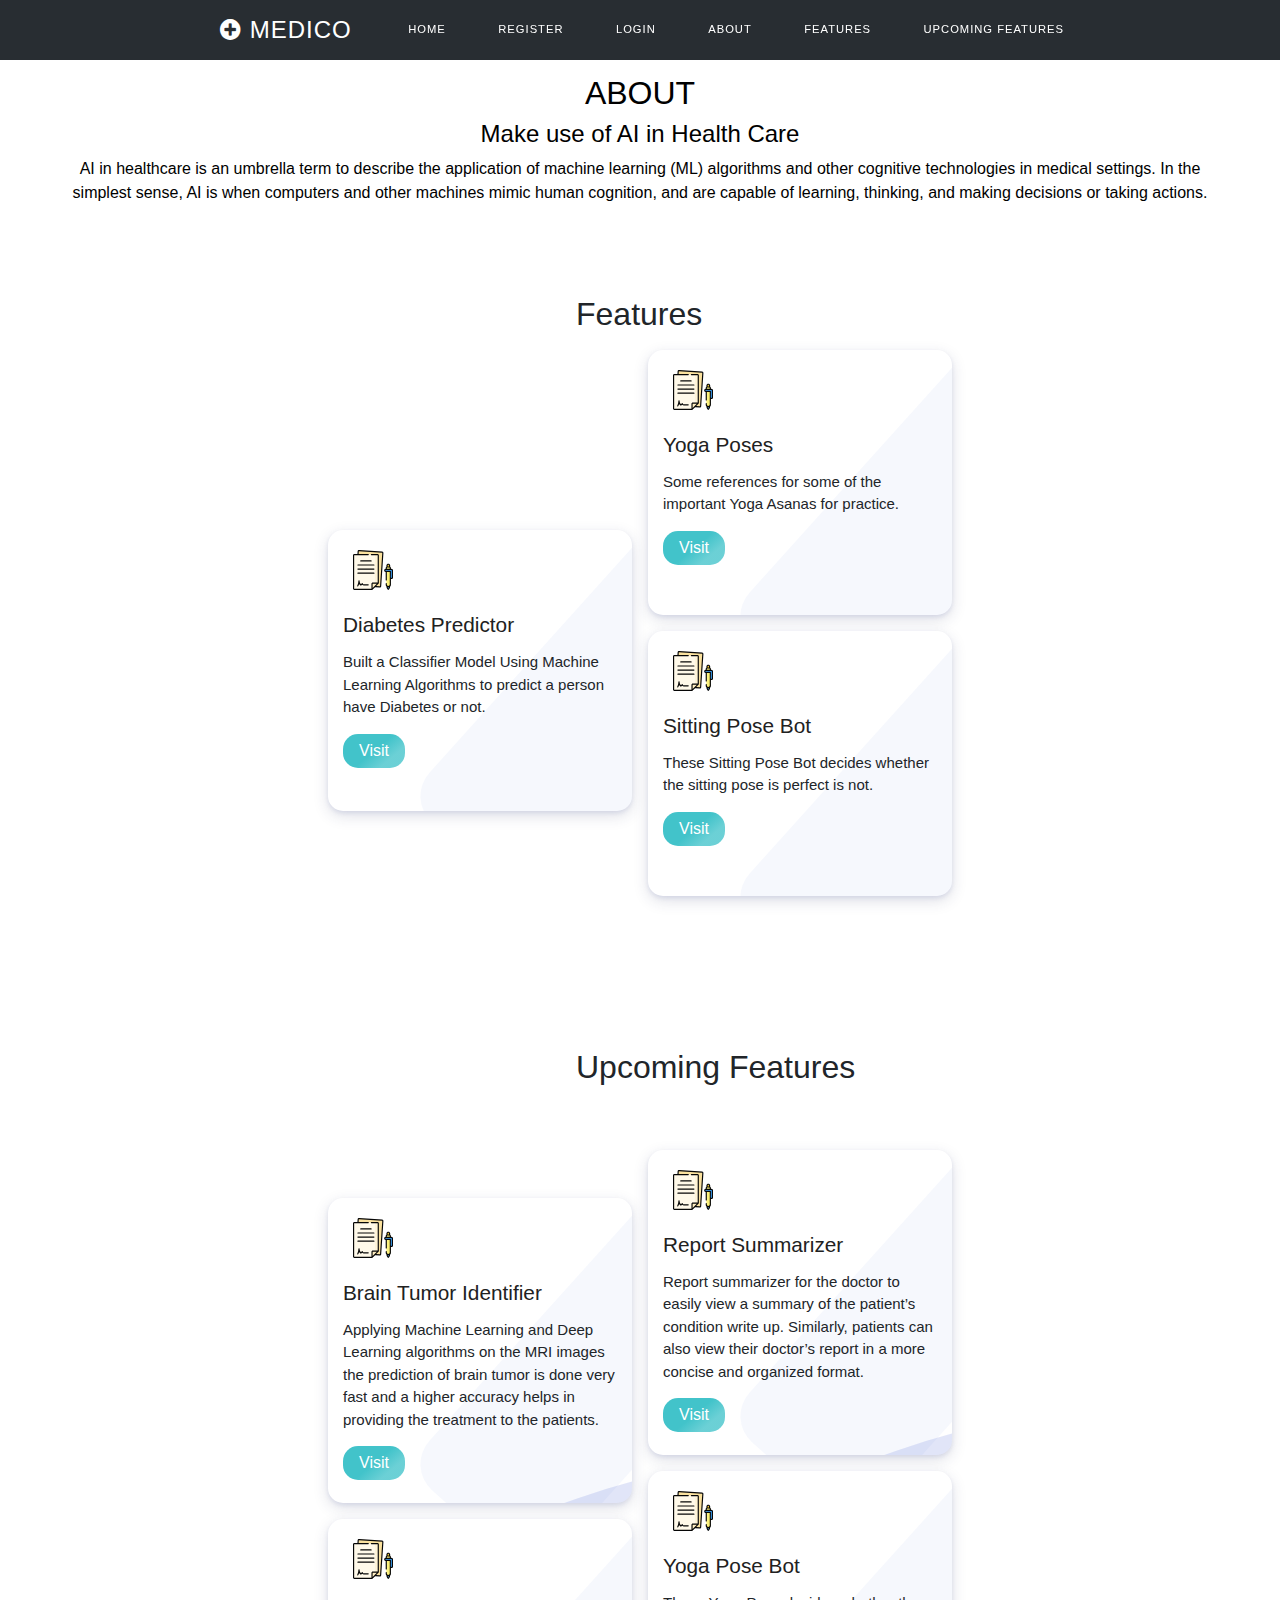
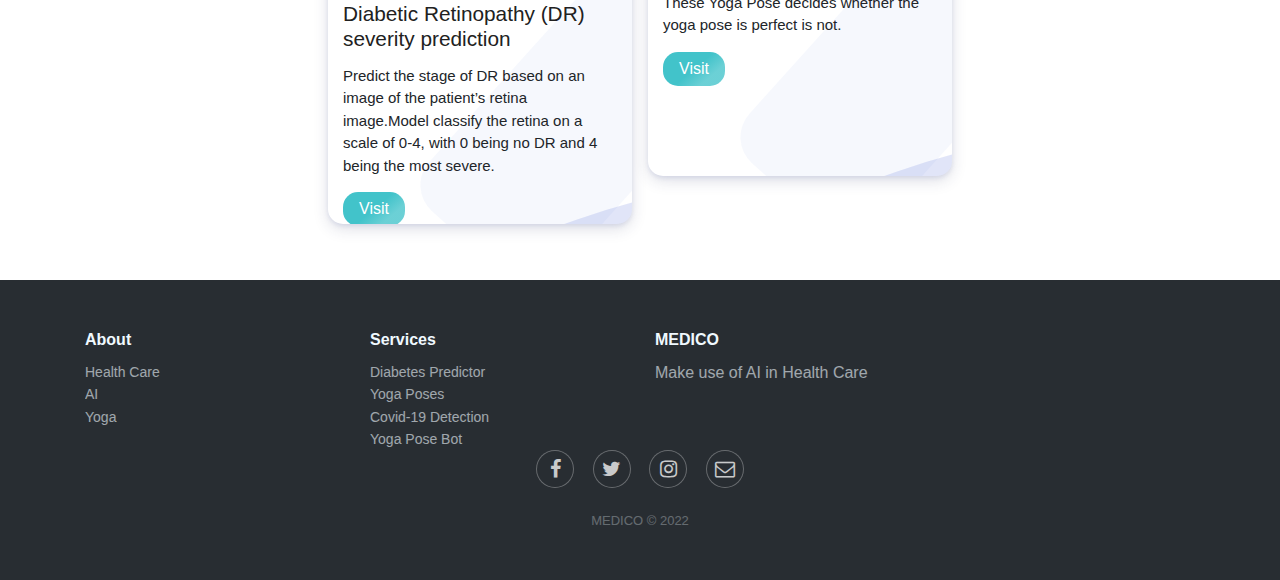
<file: index.html>
<!DOCTYPE html>
<html lang="en">

<head>
  <meta charset="UTF-8">
  <meta http-equiv="X-UA-Compatible" content="IE=edge">
  <meta name="viewport" content="width=device-width, initial-scale=1.0">
  <title>MEDICO</title>
  <link rel="stylesheet" href="https://maxcdn.bootstrapcdn.com/bootstrap/4.3.1/css/bootstrap.min.css">
  <link rel="stylesheet" href="./PROJECT/home.css">
</head>

<body>
  <link href="https://stackpath.bootstrapcdn.com/font-awesome/4.7.0/css/font-awesome.min.css" rel="stylesheet">
  <nav id="navbar" class="">
    <div class="nav-wrapper">
      <!-- Navbar Logo -->
      <div class="logo">
        <!-- Logo Placeholder for Inlustration -->
        <a href="#home"><i class="fa fa-plus-circle"></i> Medico</a>
      </div>

      <!-- Navbar Links -->
      <ul id="menu">
        <li><a href="index.html">Home</a></li>
        <!--
   -->
        <li><a href="./PROJECT/signup-signin-code/signup.html" target="_blank">Register</a></li>
        <li><a href="./PROJECT/signup-signin-code/signin.html" target="_blank">Login</a></li>
        <!--
   -->
        <li><a href="#about">About</a></li>
        <!--
   -->
        <li><a href="#features">Features</a></li>
        <li><a href="#ufeatures">Upcoming Features</a></li>

      </ul>
    </div>
  </nav>


  <!-- Menu Icon -->
  <div class="menuIcon">
    <span class="icon icon-bars"></span>
    <span class="icon icon-bars overlay"></span>
  </div>


  <div class="overlay-menu">
    <ul id="menu">
      <li><a href="index.html">Home</a></li>
      <li><a href="./PROJECT/signup-signin-code/signup.html" target="_blank">Register</a></li>
      <li><a href="./PROJECT/signup-signin-code/signin.html" target="_blank">Login</a></li>
      <li><a href="#about">About</a></li>
      <li><a href="#features">Features</a></li>
      <li><a href="#ufeatures">Upcoming Features</a></li>


    </ul>
  </div>



  <!-- <video autoplay loop muted plays-inline width="100%" height=auto>
    <source src="./PROJECT/MEDICO.mp4" type="video/mp4">
    </source>
  </video> -->



  <div id="about" class="about-section">
    <br>
    <h2>ABOUT</h2>
    <h4>Make use of AI in Health Care</h4>
    <p>
      AI in healthcare is an umbrella term to describe the application of machine learning (ML) algorithms and other
      cognitive technologies in medical settings. In the simplest sense, AI is when computers and other machines mimic
      human cognition, and are capable of learning, thinking, and making decisions or taking actions.</p>
  </div>


  <br>
  <h2 style="margin-left: 45%; ">Features</h2>
  <br><br>
  <div id="features">
    <div class="section_our_solution">
      <div class="row">
        <div class="col-lg-12 col-md-12 col-sm-12">
          <div class="our_solution_category">
            <div class="solution_cards_box">
              <div class="solution_card">
                <div class="hover_color_bubble"></div>
                <div class="so_top_icon">
                  <svg id="Layer_1" enable-background="new 0 0 512 512" height="50" viewBox="0 0 512 512" width="40"
                    xmlns="http://www.w3.org/2000/svg">
                    <g>
                      <g>
                        <g>
                          <g>
                            <path
                              d="m47.478 452.317 295.441 19.76c5.511.369 10.277-3.8 10.645-9.31l28.393-424.517c.369-5.511-3.8-10.276-9.31-10.645l-295.441-19.76c-5.511-.369-10.276 3.8-10.645 9.31l-28.394 424.517c-.368 5.511 3.8 10.277 9.311 10.645z"
                              fill="#fae19e" />
                          </g>
                          <g>
                            <g>
                              <g>
                                <g>
                                  <g>
                                    <path
                                      d="m17.5 504.177h226.14l79.96-79.605v-355.86c0-5.523-4.477-10-10-10h-296.1c-5.523 0-10 4.477-10 10v425.466c0 5.522 4.477 9.999 10 9.999z"
                                      fill="#fff9e9" />
                                  </g>
                                  <path
                                    d="m313.601 58.712h-40c5.523 0 10 4.477 10 10v355.861l-.258 40.078 40.258-40.078v-355.861c0-5.523-4.477-10-10-10z"
                                    fill="#fff4d6" />
                                </g>
                              </g>
                            </g>
                            <path d="m243.64 504.177v-70.253c0-5.523 4.477-10 10-10h69.96z" fill="#ffeec2" />
                          </g>
                        </g>
                        <g>
                          <path
                            d="m468.636 248.58-33.372.165v-50.826c0-9.183 7.463-16.662 16.673-16.708h.007c9.217-.046 16.693 7.371 16.693 16.562v50.807z"
                            fill="#fed23a" />
                          <path
                            d="m451.96 504.177c-10.362-10.277-16.196-24.263-16.208-38.857l-.062-73.973c0-.644.524-1.169 1.171-1.173l30.038-.149c.647-.003 1.171.517 1.171 1.161l.062 74.079c.012 14.531-5.749 28.472-16.015 38.756z"
                            fill="#54b1ff" />
                          <path
                            d="m451.959 469.333h-.01c-14.434.072-26.14-11.542-26.14-25.935v-213.527c0-6.778 5.477-12.283 12.255-12.316l27.626-.137c6.826-.034 12.378 5.49 12.378 12.316v213.436c0 14.38-11.687 26.091-26.109 26.163z"
                            fill="#fdf385" />
                          <path
                            d="m465.69 217.417-23.769.118c6.037.79 10.708 5.94 10.708 12.198v213.437c0 9.823-5.455 18.397-13.507 22.87 3.79 2.115 8.164 3.317 12.826 3.293h.01c14.422-.072 26.109-11.783 26.109-26.163v-213.436c.001-6.826-5.551-12.351-12.377-12.317z"
                            fill="#faee6e" />
                          <path
                            d="m491.274 247.925-71.615.355c-7.305.036-13.226 5.968-13.226 13.248 0 7.281 5.921 13.153 13.226 13.117l58.389-.29v77.489c0 7.281 5.921 13.153 13.226 13.117 7.305-.036 13.226-5.968 13.226-13.248v-90.672c0-7.28-5.922-13.152-13.226-13.116z"
                            fill="#54b1ff" />
                          <g>
                            <path
                              d="m491.274 247.925-38.441.188-.167 26.311 25.381-.067v77.489c0 7.281 5.921 13.153 13.226 13.117 7.305-.036 13.226-5.968 13.226-13.248v-90.672c.001-7.282-5.921-13.154-13.225-13.118z"
                              fill="#3da7ff" />
                          </g>
                        </g>
                      </g>
                      <g fill="#060606">
                        <path
                          d="m373.147 20.122-295.44-19.761c-9.631-.638-17.984 6.665-18.629 16.293l-2.311 34.557h-39.267c-9.649 0-17.5 7.851-17.5 17.5v425.466c0 9.649 7.851 17.5 17.5 17.5h226.141c1.96 0 3.902-.801 5.292-2.185l34.138-33.987c.347.074.701.133 1.065.157l58.282 3.898c9.302.614 18.005-6.952 18.629-16.293l28.393-424.515c.639-9.528-6.766-17.993-16.293-18.63zm-122.006 465.902v-52.1c0-1.378 1.122-2.5 2.5-2.5h51.9zm94.939-23.757c-.244 1.51-1.131 2.286-2.66 2.327l-46.28-3.096 31.752-31.611c1.414-1.407 2.209-3.32 2.209-5.315v-355.86c0-9.649-7.851-17.5-17.5-17.5h-77.993c-9.697 0-9.697 15 0 15h77.993c1.379 0 2.5 1.122 2.5 2.5v347.712h-62.46c-9.649 0-17.5 7.851-17.5 17.5v62.753h-218.641c-1.378 0-2.5-1.122-2.5-2.5v-425.465c0-1.378 1.122-2.5 2.5-2.5h178.168c9.697 0 9.697-15 0-15h-123.868l2.244-33.556c.244-1.511 1.131-2.286 2.661-2.327l295.44 19.76c1.511.244 2.287 1.131 2.328 2.661z" />
                        <path
                          d="m267.827 237.047h-204.553c-4.142 0-7.5 3.358-7.5 7.5s3.358 7.5 7.5 7.5h204.553c4.143 0 7.5-3.358 7.5-7.5s-3.357-7.5-7.5-7.5z" />
                        <path
                          d="m267.827 289.332h-204.553c-4.142 0-7.5 3.358-7.5 7.5s3.358 7.5 7.5 7.5h204.553c4.143 0 7.5-3.358 7.5-7.5s-3.357-7.5-7.5-7.5z" />
                        <path
                          d="m55.774 192.262c0 4.142 3.358 7.5 7.5 7.5h204.553c4.143 0 7.5-3.358 7.5-7.5s-3.357-7.5-7.5-7.5h-204.553c-4.142 0-7.5 3.358-7.5 7.5z" />
                        <path
                          d="m91.807 139.977c0 4.142 3.358 7.5 7.5 7.5h132.487c4.142 0 7.5-3.358 7.5-7.5s-3.358-7.5-7.5-7.5h-132.487c-4.142 0-7.5 3.358-7.5 7.5z" />
                        <path
                          d="m194.755 438.787c-13.489.036-26.978.065-40.467.086-4.534.007-9.067.013-13.6.016-8.215.006-13.75-1.643-15.59-10.679-1.556-7.64-12.364-6.613-14.464 0-5.19 16.337-13.774 9.936-18.582-1.053-4.797-10.963-6.027-23.233-8.122-34.9-1.54-8.573-14.506-6.17-14.732 1.994-.298 10.751-1.302 21.331-4.031 31.758-2.815 10.758-7.034 21.097-11.222 31.376-3.651 8.961 10.867 12.816 14.464 3.988 3.711-9.108 7.427-18.266 10.193-27.714 5.14 12.36 15.774 26.34 30.927 18.101 2.819-1.533 5.452-3.712 7.763-6.253 7.88 9.106 19.609 8.388 30.584 8.375 15.627-.02 31.254-.054 46.881-.095 9.649-.025 9.667-15.025-.002-15z" />
                        <path
                          d="m505.932 246.439c-3.897-3.878-9.255-5.867-14.695-6.014l-5.668.028v-10.719c0-6.529-3.878-13.427-9.433-16.862v-15.098c0-31.069-48.372-30.934-48.372.146v15.1c-5.659 3.498-9.455 9.741-9.455 16.852v10.982c-24.966 1.7-25.037 39.745.028 41.232.16 33.575.152 66.6-.028 100.737-.049 9.414 14.949 9.966 15 .079.18-34.166.188-67.22.029-100.823l37.211-.185s-.048 110.848-.048 160.784c0 24.338-37.219 24.5-37.219-.253l.013-13.677c.585-9.68-14.387-10.583-14.973-.904v12.834c0 11 3.402 20.316 9.988 26.869.586 15.693 7.198 30.878 18.369 41.956 3.205 3.18 7.642 2.208 10.744-.182 11.365-11.385 17.769-26.394 18.169-42.414 4.951-4.931 9.908-9.896 9.908-26.896l.006-68.351c12.97 3.689 26.494-6.348 26.494-19.946v-90.672c0-5.523-2.155-10.709-6.068-14.603zm-72.623-5.727v-10.841c0-2.219 1.523-4.08 3.573-4.633l30.025-.149c.84.208 1.615.605 2.243 1.231.915.911 1.419 2.123 1.419 3.414v10.794zm18.671-52c4.604 0 9.155 4.514 9.155 9.062v12.166l-18.372.091v-12.111c.001-5.053 4.133-9.183 9.217-9.208zm-.011 303.901c-3.487-4.942-6.009-10.531-7.417-16.406 2.322.503 4.674.765 7.027.765 2.627 0 5.253-.326 7.839-.957-1.374 5.964-3.892 11.587-7.449 16.598zm45.031-140.899c0 7.101-11.452 7.66-11.452.131 0 0 .013-70.974.021-77.48.005-4.196-3.483-7.509-7.558-7.509l-58.389.29c-7.242 0-7.073-11.331.074-11.366l71.615-.355c3.463.295 5.359 2.168 5.688 5.617v90.672z" />
                      </g>
                    </g>
                  </svg>
                </div>
                <div class="solu_title">
                  <h3>Diabetes Predictor</h3>
                </div>
                <div class="solu_description">
                  <p>
                    Built a Classifier Model Using Machine Learning Algorithms to predict a person have Diabetes or not.
                  </p>
                  <button onclick="window.open('https://aman-singanamala-streamlit-apps-diabetes-predictorapp1-dltfg9.streamlit.app/', '_blank')" type="button"
                    class="read_more_btn">Visit</button>
                </div>
              </div>
              <!-- <div class="solution_card">
                <div class="hover_color_bubble"></div>
                <div class="so_top_icon">
                  <svg id="Layer_1" enable-background="new 0 0 512 512" height="50" viewBox="0 0 512 512" width="40"
                    xmlns="http://www.w3.org/2000/svg">
                    <g>
                      <g>
                        <g>
                          <g>
                            <path
                              d="m47.478 452.317 295.441 19.76c5.511.369 10.277-3.8 10.645-9.31l28.393-424.517c.369-5.511-3.8-10.276-9.31-10.645l-295.441-19.76c-5.511-.369-10.276 3.8-10.645 9.31l-28.394 424.517c-.368 5.511 3.8 10.277 9.311 10.645z"
                              fill="#fae19e" />
                          </g>
                          <g>
                            <g>
                              <g>
                                <g>
                                  <g>
                                    <path
                                      d="m17.5 504.177h226.14l79.96-79.605v-355.86c0-5.523-4.477-10-10-10h-296.1c-5.523 0-10 4.477-10 10v425.466c0 5.522 4.477 9.999 10 9.999z"
                                      fill="#fff9e9" />
                                  </g>
                                  <path
                                    d="m313.601 58.712h-40c5.523 0 10 4.477 10 10v355.861l-.258 40.078 40.258-40.078v-355.861c0-5.523-4.477-10-10-10z"
                                    fill="#fff4d6" />
                                </g>
                              </g>
                            </g>
                            <path d="m243.64 504.177v-70.253c0-5.523 4.477-10 10-10h69.96z" fill="#ffeec2" />
                          </g>
                        </g>
                        <g>
                          <path
                            d="m468.636 248.58-33.372.165v-50.826c0-9.183 7.463-16.662 16.673-16.708h.007c9.217-.046 16.693 7.371 16.693 16.562v50.807z"
                            fill="#fed23a" />
                          <path
                            d="m451.96 504.177c-10.362-10.277-16.196-24.263-16.208-38.857l-.062-73.973c0-.644.524-1.169 1.171-1.173l30.038-.149c.647-.003 1.171.517 1.171 1.161l.062 74.079c.012 14.531-5.749 28.472-16.015 38.756z"
                            fill="#54b1ff" />
                          <path
                            d="m451.959 469.333h-.01c-14.434.072-26.14-11.542-26.14-25.935v-213.527c0-6.778 5.477-12.283 12.255-12.316l27.626-.137c6.826-.034 12.378 5.49 12.378 12.316v213.436c0 14.38-11.687 26.091-26.109 26.163z"
                            fill="#fdf385" />
                          <path
                            d="m465.69 217.417-23.769.118c6.037.79 10.708 5.94 10.708 12.198v213.437c0 9.823-5.455 18.397-13.507 22.87 3.79 2.115 8.164 3.317 12.826 3.293h.01c14.422-.072 26.109-11.783 26.109-26.163v-213.436c.001-6.826-5.551-12.351-12.377-12.317z"
                            fill="#faee6e" />
                          <path
                            d="m491.274 247.925-71.615.355c-7.305.036-13.226 5.968-13.226 13.248 0 7.281 5.921 13.153 13.226 13.117l58.389-.29v77.489c0 7.281 5.921 13.153 13.226 13.117 7.305-.036 13.226-5.968 13.226-13.248v-90.672c0-7.28-5.922-13.152-13.226-13.116z"
                            fill="#54b1ff" />
                          <g>
                            <path
                              d="m491.274 247.925-38.441.188-.167 26.311 25.381-.067v77.489c0 7.281 5.921 13.153 13.226 13.117 7.305-.036 13.226-5.968 13.226-13.248v-90.672c.001-7.282-5.921-13.154-13.225-13.118z"
                              fill="#3da7ff" />
                          </g>
                        </g>
                      </g>
                      <g fill="#060606">
                        <path
                          d="m373.147 20.122-295.44-19.761c-9.631-.638-17.984 6.665-18.629 16.293l-2.311 34.557h-39.267c-9.649 0-17.5 7.851-17.5 17.5v425.466c0 9.649 7.851 17.5 17.5 17.5h226.141c1.96 0 3.902-.801 5.292-2.185l34.138-33.987c.347.074.701.133 1.065.157l58.282 3.898c9.302.614 18.005-6.952 18.629-16.293l28.393-424.515c.639-9.528-6.766-17.993-16.293-18.63zm-122.006 465.902v-52.1c0-1.378 1.122-2.5 2.5-2.5h51.9zm94.939-23.757c-.244 1.51-1.131 2.286-2.66 2.327l-46.28-3.096 31.752-31.611c1.414-1.407 2.209-3.32 2.209-5.315v-355.86c0-9.649-7.851-17.5-17.5-17.5h-77.993c-9.697 0-9.697 15 0 15h77.993c1.379 0 2.5 1.122 2.5 2.5v347.712h-62.46c-9.649 0-17.5 7.851-17.5 17.5v62.753h-218.641c-1.378 0-2.5-1.122-2.5-2.5v-425.465c0-1.378 1.122-2.5 2.5-2.5h178.168c9.697 0 9.697-15 0-15h-123.868l2.244-33.556c.244-1.511 1.131-2.286 2.661-2.327l295.44 19.76c1.511.244 2.287 1.131 2.328 2.661z" />
                        <path
                          d="m267.827 237.047h-204.553c-4.142 0-7.5 3.358-7.5 7.5s3.358 7.5 7.5 7.5h204.553c4.143 0 7.5-3.358 7.5-7.5s-3.357-7.5-7.5-7.5z" />
                        <path
                          d="m267.827 289.332h-204.553c-4.142 0-7.5 3.358-7.5 7.5s3.358 7.5 7.5 7.5h204.553c4.143 0 7.5-3.358 7.5-7.5s-3.357-7.5-7.5-7.5z" />
                        <path
                          d="m55.774 192.262c0 4.142 3.358 7.5 7.5 7.5h204.553c4.143 0 7.5-3.358 7.5-7.5s-3.357-7.5-7.5-7.5h-204.553c-4.142 0-7.5 3.358-7.5 7.5z" />
                        <path
                          d="m91.807 139.977c0 4.142 3.358 7.5 7.5 7.5h132.487c4.142 0 7.5-3.358 7.5-7.5s-3.358-7.5-7.5-7.5h-132.487c-4.142 0-7.5 3.358-7.5 7.5z" />
                        <path
                          d="m194.755 438.787c-13.489.036-26.978.065-40.467.086-4.534.007-9.067.013-13.6.016-8.215.006-13.75-1.643-15.59-10.679-1.556-7.64-12.364-6.613-14.464 0-5.19 16.337-13.774 9.936-18.582-1.053-4.797-10.963-6.027-23.233-8.122-34.9-1.54-8.573-14.506-6.17-14.732 1.994-.298 10.751-1.302 21.331-4.031 31.758-2.815 10.758-7.034 21.097-11.222 31.376-3.651 8.961 10.867 12.816 14.464 3.988 3.711-9.108 7.427-18.266 10.193-27.714 5.14 12.36 15.774 26.34 30.927 18.101 2.819-1.533 5.452-3.712 7.763-6.253 7.88 9.106 19.609 8.388 30.584 8.375 15.627-.02 31.254-.054 46.881-.095 9.649-.025 9.667-15.025-.002-15z" />
                        <path
                          d="m505.932 246.439c-3.897-3.878-9.255-5.867-14.695-6.014l-5.668.028v-10.719c0-6.529-3.878-13.427-9.433-16.862v-15.098c0-31.069-48.372-30.934-48.372.146v15.1c-5.659 3.498-9.455 9.741-9.455 16.852v10.982c-24.966 1.7-25.037 39.745.028 41.232.16 33.575.152 66.6-.028 100.737-.049 9.414 14.949 9.966 15 .079.18-34.166.188-67.22.029-100.823l37.211-.185s-.048 110.848-.048 160.784c0 24.338-37.219 24.5-37.219-.253l.013-13.677c.585-9.68-14.387-10.583-14.973-.904v12.834c0 11 3.402 20.316 9.988 26.869.586 15.693 7.198 30.878 18.369 41.956 3.205 3.18 7.642 2.208 10.744-.182 11.365-11.385 17.769-26.394 18.169-42.414 4.951-4.931 9.908-9.896 9.908-26.896l.006-68.351c12.97 3.689 26.494-6.348 26.494-19.946v-90.672c0-5.523-2.155-10.709-6.068-14.603zm-72.623-5.727v-10.841c0-2.219 1.523-4.08 3.573-4.633l30.025-.149c.84.208 1.615.605 2.243 1.231.915.911 1.419 2.123 1.419 3.414v10.794zm18.671-52c4.604 0 9.155 4.514 9.155 9.062v12.166l-18.372.091v-12.111c.001-5.053 4.133-9.183 9.217-9.208zm-.011 303.901c-3.487-4.942-6.009-10.531-7.417-16.406 2.322.503 4.674.765 7.027.765 2.627 0 5.253-.326 7.839-.957-1.374 5.964-3.892 11.587-7.449 16.598zm45.031-140.899c0 7.101-11.452 7.66-11.452.131 0 0 .013-70.974.021-77.48.005-4.196-3.483-7.509-7.558-7.509l-58.389.29c-7.242 0-7.073-11.331.074-11.366l71.615-.355c3.463.295 5.359 2.168 5.688 5.617v90.672z" />
                      </g>
                    </g>
                  </svg>
                </div> -->
                <!-- <div class="solu_title">
                  <h3>Covid-19 Predictor</h3>
                </div>
                <div class="solu_description">
                  <p>
                    Using Lung X-Rays, whether a person has Covid-19 or not can be predicted.
                    A Deep Learning Algorithm called CNN is used to tarin the model.
                  </p>
                  <button onclick="window.open('http://172.16.173.75:8501', '_blank')" type="button"
                    class="read_more_btn">Visit</button>
                </div>
              </div> -->
            </div>
            <!--  -->
            <div class="solution_cards_box sol_card_top_3">
              <div class="solution_card">
                <div class="hover_color_bubble"></div>
                <div class="so_top_icon">
                  <svg id="Layer_1" enable-background="new 0 0 512 512" height="50" viewBox="0 0 512 512" width="40"
                    xmlns="http://www.w3.org/2000/svg">
                    <g>
                      <g>
                        <g>
                          <g>
                            <path
                              d="m47.478 452.317 295.441 19.76c5.511.369 10.277-3.8 10.645-9.31l28.393-424.517c.369-5.511-3.8-10.276-9.31-10.645l-295.441-19.76c-5.511-.369-10.276 3.8-10.645 9.31l-28.394 424.517c-.368 5.511 3.8 10.277 9.311 10.645z"
                              fill="#fae19e" />
                          </g>
                          <g>
                            <g>
                              <g>
                                <g>
                                  <g>
                                    <path
                                      d="m17.5 504.177h226.14l79.96-79.605v-355.86c0-5.523-4.477-10-10-10h-296.1c-5.523 0-10 4.477-10 10v425.466c0 5.522 4.477 9.999 10 9.999z"
                                      fill="#fff9e9" />
                                  </g>
                                  <path
                                    d="m313.601 58.712h-40c5.523 0 10 4.477 10 10v355.861l-.258 40.078 40.258-40.078v-355.861c0-5.523-4.477-10-10-10z"
                                    fill="#fff4d6" />
                                </g>
                              </g>
                            </g>
                            <path d="m243.64 504.177v-70.253c0-5.523 4.477-10 10-10h69.96z" fill="#ffeec2" />
                          </g>
                        </g>
                        <g>
                          <path
                            d="m468.636 248.58-33.372.165v-50.826c0-9.183 7.463-16.662 16.673-16.708h.007c9.217-.046 16.693 7.371 16.693 16.562v50.807z"
                            fill="#fed23a" />
                          <path
                            d="m451.96 504.177c-10.362-10.277-16.196-24.263-16.208-38.857l-.062-73.973c0-.644.524-1.169 1.171-1.173l30.038-.149c.647-.003 1.171.517 1.171 1.161l.062 74.079c.012 14.531-5.749 28.472-16.015 38.756z"
                            fill="#54b1ff" />
                          <path
                            d="m451.959 469.333h-.01c-14.434.072-26.14-11.542-26.14-25.935v-213.527c0-6.778 5.477-12.283 12.255-12.316l27.626-.137c6.826-.034 12.378 5.49 12.378 12.316v213.436c0 14.38-11.687 26.091-26.109 26.163z"
                            fill="#fdf385" />
                          <path
                            d="m465.69 217.417-23.769.118c6.037.79 10.708 5.94 10.708 12.198v213.437c0 9.823-5.455 18.397-13.507 22.87 3.79 2.115 8.164 3.317 12.826 3.293h.01c14.422-.072 26.109-11.783 26.109-26.163v-213.436c.001-6.826-5.551-12.351-12.377-12.317z"
                            fill="#faee6e" />
                          <path
                            d="m491.274 247.925-71.615.355c-7.305.036-13.226 5.968-13.226 13.248 0 7.281 5.921 13.153 13.226 13.117l58.389-.29v77.489c0 7.281 5.921 13.153 13.226 13.117 7.305-.036 13.226-5.968 13.226-13.248v-90.672c0-7.28-5.922-13.152-13.226-13.116z"
                            fill="#54b1ff" />
                          <g>
                            <path
                              d="m491.274 247.925-38.441.188-.167 26.311 25.381-.067v77.489c0 7.281 5.921 13.153 13.226 13.117 7.305-.036 13.226-5.968 13.226-13.248v-90.672c.001-7.282-5.921-13.154-13.225-13.118z"
                              fill="#3da7ff" />
                          </g>
                        </g>
                      </g>
                      <g fill="#060606">
                        <path
                          d="m373.147 20.122-295.44-19.761c-9.631-.638-17.984 6.665-18.629 16.293l-2.311 34.557h-39.267c-9.649 0-17.5 7.851-17.5 17.5v425.466c0 9.649 7.851 17.5 17.5 17.5h226.141c1.96 0 3.902-.801 5.292-2.185l34.138-33.987c.347.074.701.133 1.065.157l58.282 3.898c9.302.614 18.005-6.952 18.629-16.293l28.393-424.515c.639-9.528-6.766-17.993-16.293-18.63zm-122.006 465.902v-52.1c0-1.378 1.122-2.5 2.5-2.5h51.9zm94.939-23.757c-.244 1.51-1.131 2.286-2.66 2.327l-46.28-3.096 31.752-31.611c1.414-1.407 2.209-3.32 2.209-5.315v-355.86c0-9.649-7.851-17.5-17.5-17.5h-77.993c-9.697 0-9.697 15 0 15h77.993c1.379 0 2.5 1.122 2.5 2.5v347.712h-62.46c-9.649 0-17.5 7.851-17.5 17.5v62.753h-218.641c-1.378 0-2.5-1.122-2.5-2.5v-425.465c0-1.378 1.122-2.5 2.5-2.5h178.168c9.697 0 9.697-15 0-15h-123.868l2.244-33.556c.244-1.511 1.131-2.286 2.661-2.327l295.44 19.76c1.511.244 2.287 1.131 2.328 2.661z" />
                        <path
                          d="m267.827 237.047h-204.553c-4.142 0-7.5 3.358-7.5 7.5s3.358 7.5 7.5 7.5h204.553c4.143 0 7.5-3.358 7.5-7.5s-3.357-7.5-7.5-7.5z" />
                        <path
                          d="m267.827 289.332h-204.553c-4.142 0-7.5 3.358-7.5 7.5s3.358 7.5 7.5 7.5h204.553c4.143 0 7.5-3.358 7.5-7.5s-3.357-7.5-7.5-7.5z" />
                        <path
                          d="m55.774 192.262c0 4.142 3.358 7.5 7.5 7.5h204.553c4.143 0 7.5-3.358 7.5-7.5s-3.357-7.5-7.5-7.5h-204.553c-4.142 0-7.5 3.358-7.5 7.5z" />
                        <path
                          d="m91.807 139.977c0 4.142 3.358 7.5 7.5 7.5h132.487c4.142 0 7.5-3.358 7.5-7.5s-3.358-7.5-7.5-7.5h-132.487c-4.142 0-7.5 3.358-7.5 7.5z" />
                        <path
                          d="m194.755 438.787c-13.489.036-26.978.065-40.467.086-4.534.007-9.067.013-13.6.016-8.215.006-13.75-1.643-15.59-10.679-1.556-7.64-12.364-6.613-14.464 0-5.19 16.337-13.774 9.936-18.582-1.053-4.797-10.963-6.027-23.233-8.122-34.9-1.54-8.573-14.506-6.17-14.732 1.994-.298 10.751-1.302 21.331-4.031 31.758-2.815 10.758-7.034 21.097-11.222 31.376-3.651 8.961 10.867 12.816 14.464 3.988 3.711-9.108 7.427-18.266 10.193-27.714 5.14 12.36 15.774 26.34 30.927 18.101 2.819-1.533 5.452-3.712 7.763-6.253 7.88 9.106 19.609 8.388 30.584 8.375 15.627-.02 31.254-.054 46.881-.095 9.649-.025 9.667-15.025-.002-15z" />
                        <path
                          d="m505.932 246.439c-3.897-3.878-9.255-5.867-14.695-6.014l-5.668.028v-10.719c0-6.529-3.878-13.427-9.433-16.862v-15.098c0-31.069-48.372-30.934-48.372.146v15.1c-5.659 3.498-9.455 9.741-9.455 16.852v10.982c-24.966 1.7-25.037 39.745.028 41.232.16 33.575.152 66.6-.028 100.737-.049 9.414 14.949 9.966 15 .079.18-34.166.188-67.22.029-100.823l37.211-.185s-.048 110.848-.048 160.784c0 24.338-37.219 24.5-37.219-.253l.013-13.677c.585-9.68-14.387-10.583-14.973-.904v12.834c0 11 3.402 20.316 9.988 26.869.586 15.693 7.198 30.878 18.369 41.956 3.205 3.18 7.642 2.208 10.744-.182 11.365-11.385 17.769-26.394 18.169-42.414 4.951-4.931 9.908-9.896 9.908-26.896l.006-68.351c12.97 3.689 26.494-6.348 26.494-19.946v-90.672c0-5.523-2.155-10.709-6.068-14.603zm-72.623-5.727v-10.841c0-2.219 1.523-4.08 3.573-4.633l30.025-.149c.84.208 1.615.605 2.243 1.231.915.911 1.419 2.123 1.419 3.414v10.794zm18.671-52c4.604 0 9.155 4.514 9.155 9.062v12.166l-18.372.091v-12.111c.001-5.053 4.133-9.183 9.217-9.208zm-.011 303.901c-3.487-4.942-6.009-10.531-7.417-16.406 2.322.503 4.674.765 7.027.765 2.627 0 5.253-.326 7.839-.957-1.374 5.964-3.892 11.587-7.449 16.598zm45.031-140.899c0 7.101-11.452 7.66-11.452.131 0 0 .013-70.974.021-77.48.005-4.196-3.483-7.509-7.558-7.509l-58.389.29c-7.242 0-7.073-11.331.074-11.366l71.615-.355c3.463.295 5.359 2.168 5.688 5.617v90.672z" />
                      </g>
                    </g>
                  </svg>
                </div>
                <div class="solu_title">
                  <h3>Yoga Poses</h3>
                </div>
                <div class="solu_description">
                  <p>
                    Some references for some of the important Yoga Asanas for practice.
                  </p>
                  <button onclick="window.open('https://lorem-ipsum20-yog-ref-app-731skk.streamlit.app/', '_blank')" type="button"
                    class="read_more_btn">Visit</button>
                </div>
              </div>
              <div class="solution_card">
                <div class="hover_color_bubble"></div>
                <div class="so_top_icon">
                  <svg id="Layer_1" enable-background="new 0 0 512 512" height="50" viewBox="0 0 512 512" width="40"
                    xmlns="http://www.w3.org/2000/svg">
                    <g>
                      <g>
                        <g>
                          <g>
                            <path
                              d="m47.478 452.317 295.441 19.76c5.511.369 10.277-3.8 10.645-9.31l28.393-424.517c.369-5.511-3.8-10.276-9.31-10.645l-295.441-19.76c-5.511-.369-10.276 3.8-10.645 9.31l-28.394 424.517c-.368 5.511 3.8 10.277 9.311 10.645z"
                              fill="#fae19e" />
                          </g>
                          <g>
                            <g>
                              <g>
                                <g>
                                  <g>
                                    <path
                                      d="m17.5 504.177h226.14l79.96-79.605v-355.86c0-5.523-4.477-10-10-10h-296.1c-5.523 0-10 4.477-10 10v425.466c0 5.522 4.477 9.999 10 9.999z"
                                      fill="#fff9e9" />
                                  </g>
                                  <path
                                    d="m313.601 58.712h-40c5.523 0 10 4.477 10 10v355.861l-.258 40.078 40.258-40.078v-355.861c0-5.523-4.477-10-10-10z"
                                    fill="#fff4d6" />
                                </g>
                              </g>
                            </g>
                            <path d="m243.64 504.177v-70.253c0-5.523 4.477-10 10-10h69.96z" fill="#ffeec2" />
                          </g>
                        </g>
                        <g>
                          <path
                            d="m468.636 248.58-33.372.165v-50.826c0-9.183 7.463-16.662 16.673-16.708h.007c9.217-.046 16.693 7.371 16.693 16.562v50.807z"
                            fill="#fed23a" />
                          <path
                            d="m451.96 504.177c-10.362-10.277-16.196-24.263-16.208-38.857l-.062-73.973c0-.644.524-1.169 1.171-1.173l30.038-.149c.647-.003 1.171.517 1.171 1.161l.062 74.079c.012 14.531-5.749 28.472-16.015 38.756z"
                            fill="#54b1ff" />
                          <path
                            d="m451.959 469.333h-.01c-14.434.072-26.14-11.542-26.14-25.935v-213.527c0-6.778 5.477-12.283 12.255-12.316l27.626-.137c6.826-.034 12.378 5.49 12.378 12.316v213.436c0 14.38-11.687 26.091-26.109 26.163z"
                            fill="#fdf385" />
                          <path
                            d="m465.69 217.417-23.769.118c6.037.79 10.708 5.94 10.708 12.198v213.437c0 9.823-5.455 18.397-13.507 22.87 3.79 2.115 8.164 3.317 12.826 3.293h.01c14.422-.072 26.109-11.783 26.109-26.163v-213.436c.001-6.826-5.551-12.351-12.377-12.317z"
                            fill="#faee6e" />
                          <path
                            d="m491.274 247.925-71.615.355c-7.305.036-13.226 5.968-13.226 13.248 0 7.281 5.921 13.153 13.226 13.117l58.389-.29v77.489c0 7.281 5.921 13.153 13.226 13.117 7.305-.036 13.226-5.968 13.226-13.248v-90.672c0-7.28-5.922-13.152-13.226-13.116z"
                            fill="#54b1ff" />
                          <g>
                            <path
                              d="m491.274 247.925-38.441.188-.167 26.311 25.381-.067v77.489c0 7.281 5.921 13.153 13.226 13.117 7.305-.036 13.226-5.968 13.226-13.248v-90.672c.001-7.282-5.921-13.154-13.225-13.118z"
                              fill="#3da7ff" />
                          </g>
                        </g>
                      </g>
                      <g fill="#060606">
                        <path
                          d="m373.147 20.122-295.44-19.761c-9.631-.638-17.984 6.665-18.629 16.293l-2.311 34.557h-39.267c-9.649 0-17.5 7.851-17.5 17.5v425.466c0 9.649 7.851 17.5 17.5 17.5h226.141c1.96 0 3.902-.801 5.292-2.185l34.138-33.987c.347.074.701.133 1.065.157l58.282 3.898c9.302.614 18.005-6.952 18.629-16.293l28.393-424.515c.639-9.528-6.766-17.993-16.293-18.63zm-122.006 465.902v-52.1c0-1.378 1.122-2.5 2.5-2.5h51.9zm94.939-23.757c-.244 1.51-1.131 2.286-2.66 2.327l-46.28-3.096 31.752-31.611c1.414-1.407 2.209-3.32 2.209-5.315v-355.86c0-9.649-7.851-17.5-17.5-17.5h-77.993c-9.697 0-9.697 15 0 15h77.993c1.379 0 2.5 1.122 2.5 2.5v347.712h-62.46c-9.649 0-17.5 7.851-17.5 17.5v62.753h-218.641c-1.378 0-2.5-1.122-2.5-2.5v-425.465c0-1.378 1.122-2.5 2.5-2.5h178.168c9.697 0 9.697-15 0-15h-123.868l2.244-33.556c.244-1.511 1.131-2.286 2.661-2.327l295.44 19.76c1.511.244 2.287 1.131 2.328 2.661z" />
                        <path
                          d="m267.827 237.047h-204.553c-4.142 0-7.5 3.358-7.5 7.5s3.358 7.5 7.5 7.5h204.553c4.143 0 7.5-3.358 7.5-7.5s-3.357-7.5-7.5-7.5z" />
                        <path
                          d="m267.827 289.332h-204.553c-4.142 0-7.5 3.358-7.5 7.5s3.358 7.5 7.5 7.5h204.553c4.143 0 7.5-3.358 7.5-7.5s-3.357-7.5-7.5-7.5z" />
                        <path
                          d="m55.774 192.262c0 4.142 3.358 7.5 7.5 7.5h204.553c4.143 0 7.5-3.358 7.5-7.5s-3.357-7.5-7.5-7.5h-204.553c-4.142 0-7.5 3.358-7.5 7.5z" />
                        <path
                          d="m91.807 139.977c0 4.142 3.358 7.5 7.5 7.5h132.487c4.142 0 7.5-3.358 7.5-7.5s-3.358-7.5-7.5-7.5h-132.487c-4.142 0-7.5 3.358-7.5 7.5z" />
                        <path
                          d="m194.755 438.787c-13.489.036-26.978.065-40.467.086-4.534.007-9.067.013-13.6.016-8.215.006-13.75-1.643-15.59-10.679-1.556-7.64-12.364-6.613-14.464 0-5.19 16.337-13.774 9.936-18.582-1.053-4.797-10.963-6.027-23.233-8.122-34.9-1.54-8.573-14.506-6.17-14.732 1.994-.298 10.751-1.302 21.331-4.031 31.758-2.815 10.758-7.034 21.097-11.222 31.376-3.651 8.961 10.867 12.816 14.464 3.988 3.711-9.108 7.427-18.266 10.193-27.714 5.14 12.36 15.774 26.34 30.927 18.101 2.819-1.533 5.452-3.712 7.763-6.253 7.88 9.106 19.609 8.388 30.584 8.375 15.627-.02 31.254-.054 46.881-.095 9.649-.025 9.667-15.025-.002-15z" />
                        <path
                          d="m505.932 246.439c-3.897-3.878-9.255-5.867-14.695-6.014l-5.668.028v-10.719c0-6.529-3.878-13.427-9.433-16.862v-15.098c0-31.069-48.372-30.934-48.372.146v15.1c-5.659 3.498-9.455 9.741-9.455 16.852v10.982c-24.966 1.7-25.037 39.745.028 41.232.16 33.575.152 66.6-.028 100.737-.049 9.414 14.949 9.966 15 .079.18-34.166.188-67.22.029-100.823l37.211-.185s-.048 110.848-.048 160.784c0 24.338-37.219 24.5-37.219-.253l.013-13.677c.585-9.68-14.387-10.583-14.973-.904v12.834c0 11 3.402 20.316 9.988 26.869.586 15.693 7.198 30.878 18.369 41.956 3.205 3.18 7.642 2.208 10.744-.182 11.365-11.385 17.769-26.394 18.169-42.414 4.951-4.931 9.908-9.896 9.908-26.896l.006-68.351c12.97 3.689 26.494-6.348 26.494-19.946v-90.672c0-5.523-2.155-10.709-6.068-14.603zm-72.623-5.727v-10.841c0-2.219 1.523-4.08 3.573-4.633l30.025-.149c.84.208 1.615.605 2.243 1.231.915.911 1.419 2.123 1.419 3.414v10.794zm18.671-52c4.604 0 9.155 4.514 9.155 9.062v12.166l-18.372.091v-12.111c.001-5.053 4.133-9.183 9.217-9.208zm-.011 303.901c-3.487-4.942-6.009-10.531-7.417-16.406 2.322.503 4.674.765 7.027.765 2.627 0 5.253-.326 7.839-.957-1.374 5.964-3.892 11.587-7.449 16.598zm45.031-140.899c0 7.101-11.452 7.66-11.452.131 0 0 .013-70.974.021-77.48.005-4.196-3.483-7.509-7.558-7.509l-58.389.29c-7.242 0-7.073-11.331.074-11.366l71.615-.355c3.463.295 5.359 2.168 5.688 5.617v90.672z" />
                      </g>
                    </g>
                  </svg>
                </div>
                <div class="solu_title">
                  <h3>Sitting Pose Bot</h3>
                </div>
                <div class="solu_description">
                  <p>
                    These Sitting Pose Bot decides whether the sitting pose is perfect is not.
                  </p>
                  <button type="button" class="read_more_btn"><a href="./PROJECT/yogaposebot.html">Visit</a></button>
                </div>
              </div>
            </div>
          </div>
        </div>
      </div>
    </div>

    <br><br>
  </div>





  <br><br>
  <h2 style="margin-left: 45%; ">Upcoming Features</h2>
  <br><br><br><br>
  <div id="ufeatures">
    <div class="section_our_solution">
      <div class="row">
        <div class="col-lg-12 col-md-12 col-sm-12">
          <div class="our_solution_category">
            <div class="solution_cards_box">
              <div class="solution_card">
                <div class="hover_color_bubble"></div>
                <div class="so_top_icon">
                  <svg id="Layer_1" enable-background="new 0 0 512 512" height="50" viewBox="0 0 512 512" width="40"
                    xmlns="http://www.w3.org/2000/svg">
                    <g>
                      <g>
                        <g>
                          <g>
                            <path
                              d="m47.478 452.317 295.441 19.76c5.511.369 10.277-3.8 10.645-9.31l28.393-424.517c.369-5.511-3.8-10.276-9.31-10.645l-295.441-19.76c-5.511-.369-10.276 3.8-10.645 9.31l-28.394 424.517c-.368 5.511 3.8 10.277 9.311 10.645z"
                              fill="#fae19e" />
                          </g>
                          <g>
                            <g>
                              <g>
                                <g>
                                  <g>
                                    <path
                                      d="m17.5 504.177h226.14l79.96-79.605v-355.86c0-5.523-4.477-10-10-10h-296.1c-5.523 0-10 4.477-10 10v425.466c0 5.522 4.477 9.999 10 9.999z"
                                      fill="#fff9e9" />
                                  </g>
                                  <path
                                    d="m313.601 58.712h-40c5.523 0 10 4.477 10 10v355.861l-.258 40.078 40.258-40.078v-355.861c0-5.523-4.477-10-10-10z"
                                    fill="#fff4d6" />
                                </g>
                              </g>
                            </g>
                            <path d="m243.64 504.177v-70.253c0-5.523 4.477-10 10-10h69.96z" fill="#ffeec2" />
                          </g>
                        </g>
                        <g>
                          <path
                            d="m468.636 248.58-33.372.165v-50.826c0-9.183 7.463-16.662 16.673-16.708h.007c9.217-.046 16.693 7.371 16.693 16.562v50.807z"
                            fill="#fed23a" />
                          <path
                            d="m451.96 504.177c-10.362-10.277-16.196-24.263-16.208-38.857l-.062-73.973c0-.644.524-1.169 1.171-1.173l30.038-.149c.647-.003 1.171.517 1.171 1.161l.062 74.079c.012 14.531-5.749 28.472-16.015 38.756z"
                            fill="#54b1ff" />
                          <path
                            d="m451.959 469.333h-.01c-14.434.072-26.14-11.542-26.14-25.935v-213.527c0-6.778 5.477-12.283 12.255-12.316l27.626-.137c6.826-.034 12.378 5.49 12.378 12.316v213.436c0 14.38-11.687 26.091-26.109 26.163z"
                            fill="#fdf385" />
                          <path
                            d="m465.69 217.417-23.769.118c6.037.79 10.708 5.94 10.708 12.198v213.437c0 9.823-5.455 18.397-13.507 22.87 3.79 2.115 8.164 3.317 12.826 3.293h.01c14.422-.072 26.109-11.783 26.109-26.163v-213.436c.001-6.826-5.551-12.351-12.377-12.317z"
                            fill="#faee6e" />
                          <path
                            d="m491.274 247.925-71.615.355c-7.305.036-13.226 5.968-13.226 13.248 0 7.281 5.921 13.153 13.226 13.117l58.389-.29v77.489c0 7.281 5.921 13.153 13.226 13.117 7.305-.036 13.226-5.968 13.226-13.248v-90.672c0-7.28-5.922-13.152-13.226-13.116z"
                            fill="#54b1ff" />
                          <g>
                            <path
                              d="m491.274 247.925-38.441.188-.167 26.311 25.381-.067v77.489c0 7.281 5.921 13.153 13.226 13.117 7.305-.036 13.226-5.968 13.226-13.248v-90.672c.001-7.282-5.921-13.154-13.225-13.118z"
                              fill="#3da7ff" />
                          </g>
                        </g>
                      </g>
                      <g fill="#060606">
                        <path
                          d="m373.147 20.122-295.44-19.761c-9.631-.638-17.984 6.665-18.629 16.293l-2.311 34.557h-39.267c-9.649 0-17.5 7.851-17.5 17.5v425.466c0 9.649 7.851 17.5 17.5 17.5h226.141c1.96 0 3.902-.801 5.292-2.185l34.138-33.987c.347.074.701.133 1.065.157l58.282 3.898c9.302.614 18.005-6.952 18.629-16.293l28.393-424.515c.639-9.528-6.766-17.993-16.293-18.63zm-122.006 465.902v-52.1c0-1.378 1.122-2.5 2.5-2.5h51.9zm94.939-23.757c-.244 1.51-1.131 2.286-2.66 2.327l-46.28-3.096 31.752-31.611c1.414-1.407 2.209-3.32 2.209-5.315v-355.86c0-9.649-7.851-17.5-17.5-17.5h-77.993c-9.697 0-9.697 15 0 15h77.993c1.379 0 2.5 1.122 2.5 2.5v347.712h-62.46c-9.649 0-17.5 7.851-17.5 17.5v62.753h-218.641c-1.378 0-2.5-1.122-2.5-2.5v-425.465c0-1.378 1.122-2.5 2.5-2.5h178.168c9.697 0 9.697-15 0-15h-123.868l2.244-33.556c.244-1.511 1.131-2.286 2.661-2.327l295.44 19.76c1.511.244 2.287 1.131 2.328 2.661z" />
                        <path
                          d="m267.827 237.047h-204.553c-4.142 0-7.5 3.358-7.5 7.5s3.358 7.5 7.5 7.5h204.553c4.143 0 7.5-3.358 7.5-7.5s-3.357-7.5-7.5-7.5z" />
                        <path
                          d="m267.827 289.332h-204.553c-4.142 0-7.5 3.358-7.5 7.5s3.358 7.5 7.5 7.5h204.553c4.143 0 7.5-3.358 7.5-7.5s-3.357-7.5-7.5-7.5z" />
                        <path
                          d="m55.774 192.262c0 4.142 3.358 7.5 7.5 7.5h204.553c4.143 0 7.5-3.358 7.5-7.5s-3.357-7.5-7.5-7.5h-204.553c-4.142 0-7.5 3.358-7.5 7.5z" />
                        <path
                          d="m91.807 139.977c0 4.142 3.358 7.5 7.5 7.5h132.487c4.142 0 7.5-3.358 7.5-7.5s-3.358-7.5-7.5-7.5h-132.487c-4.142 0-7.5 3.358-7.5 7.5z" />
                        <path
                          d="m194.755 438.787c-13.489.036-26.978.065-40.467.086-4.534.007-9.067.013-13.6.016-8.215.006-13.75-1.643-15.59-10.679-1.556-7.64-12.364-6.613-14.464 0-5.19 16.337-13.774 9.936-18.582-1.053-4.797-10.963-6.027-23.233-8.122-34.9-1.54-8.573-14.506-6.17-14.732 1.994-.298 10.751-1.302 21.331-4.031 31.758-2.815 10.758-7.034 21.097-11.222 31.376-3.651 8.961 10.867 12.816 14.464 3.988 3.711-9.108 7.427-18.266 10.193-27.714 5.14 12.36 15.774 26.34 30.927 18.101 2.819-1.533 5.452-3.712 7.763-6.253 7.88 9.106 19.609 8.388 30.584 8.375 15.627-.02 31.254-.054 46.881-.095 9.649-.025 9.667-15.025-.002-15z" />
                        <path
                          d="m505.932 246.439c-3.897-3.878-9.255-5.867-14.695-6.014l-5.668.028v-10.719c0-6.529-3.878-13.427-9.433-16.862v-15.098c0-31.069-48.372-30.934-48.372.146v15.1c-5.659 3.498-9.455 9.741-9.455 16.852v10.982c-24.966 1.7-25.037 39.745.028 41.232.16 33.575.152 66.6-.028 100.737-.049 9.414 14.949 9.966 15 .079.18-34.166.188-67.22.029-100.823l37.211-.185s-.048 110.848-.048 160.784c0 24.338-37.219 24.5-37.219-.253l.013-13.677c.585-9.68-14.387-10.583-14.973-.904v12.834c0 11 3.402 20.316 9.988 26.869.586 15.693 7.198 30.878 18.369 41.956 3.205 3.18 7.642 2.208 10.744-.182 11.365-11.385 17.769-26.394 18.169-42.414 4.951-4.931 9.908-9.896 9.908-26.896l.006-68.351c12.97 3.689 26.494-6.348 26.494-19.946v-90.672c0-5.523-2.155-10.709-6.068-14.603zm-72.623-5.727v-10.841c0-2.219 1.523-4.08 3.573-4.633l30.025-.149c.84.208 1.615.605 2.243 1.231.915.911 1.419 2.123 1.419 3.414v10.794zm18.671-52c4.604 0 9.155 4.514 9.155 9.062v12.166l-18.372.091v-12.111c.001-5.053 4.133-9.183 9.217-9.208zm-.011 303.901c-3.487-4.942-6.009-10.531-7.417-16.406 2.322.503 4.674.765 7.027.765 2.627 0 5.253-.326 7.839-.957-1.374 5.964-3.892 11.587-7.449 16.598zm45.031-140.899c0 7.101-11.452 7.66-11.452.131 0 0 .013-70.974.021-77.48.005-4.196-3.483-7.509-7.558-7.509l-58.389.29c-7.242 0-7.073-11.331.074-11.366l71.615-.355c3.463.295 5.359 2.168 5.688 5.617v90.672z" />
                      </g>
                    </g>
                  </svg>
                </div>
                <div class="solu_title">
                  <h3>Brain Tumor Identifier</h3>
                </div>
                <div class="solu_description">
                  <p>
                    Applying Machine Learning and Deep Learning algorithms on the MRI images the prediction of brain
                    tumor is done very fast and a higher accuracy helps in providing the treatment to the patients.
                  </p>
                  <button onclick="window.open('', '_blank')" type="button" class="read_more_btn">Visit</button>
                </div>
              </div>
              <div class="solution_card">
                <div class="hover_color_bubble"></div>
                <div class="so_top_icon">
                  <svg id="Layer_1" enable-background="new 0 0 512 512" height="50" viewBox="0 0 512 512" width="40"
                    xmlns="http://www.w3.org/2000/svg">
                    <g>
                      <g>
                        <g>
                          <g>
                            <path
                              d="m47.478 452.317 295.441 19.76c5.511.369 10.277-3.8 10.645-9.31l28.393-424.517c.369-5.511-3.8-10.276-9.31-10.645l-295.441-19.76c-5.511-.369-10.276 3.8-10.645 9.31l-28.394 424.517c-.368 5.511 3.8 10.277 9.311 10.645z"
                              fill="#fae19e" />
                          </g>
                          <g>
                            <g>
                              <g>
                                <g>
                                  <g>
                                    <path
                                      d="m17.5 504.177h226.14l79.96-79.605v-355.86c0-5.523-4.477-10-10-10h-296.1c-5.523 0-10 4.477-10 10v425.466c0 5.522 4.477 9.999 10 9.999z"
                                      fill="#fff9e9" />
                                  </g>
                                  <path
                                    d="m313.601 58.712h-40c5.523 0 10 4.477 10 10v355.861l-.258 40.078 40.258-40.078v-355.861c0-5.523-4.477-10-10-10z"
                                    fill="#fff4d6" />
                                </g>
                              </g>
                            </g>
                            <path d="m243.64 504.177v-70.253c0-5.523 4.477-10 10-10h69.96z" fill="#ffeec2" />
                          </g>
                        </g>
                        <g>
                          <path
                            d="m468.636 248.58-33.372.165v-50.826c0-9.183 7.463-16.662 16.673-16.708h.007c9.217-.046 16.693 7.371 16.693 16.562v50.807z"
                            fill="#fed23a" />
                          <path
                            d="m451.96 504.177c-10.362-10.277-16.196-24.263-16.208-38.857l-.062-73.973c0-.644.524-1.169 1.171-1.173l30.038-.149c.647-.003 1.171.517 1.171 1.161l.062 74.079c.012 14.531-5.749 28.472-16.015 38.756z"
                            fill="#54b1ff" />
                          <path
                            d="m451.959 469.333h-.01c-14.434.072-26.14-11.542-26.14-25.935v-213.527c0-6.778 5.477-12.283 12.255-12.316l27.626-.137c6.826-.034 12.378 5.49 12.378 12.316v213.436c0 14.38-11.687 26.091-26.109 26.163z"
                            fill="#fdf385" />
                          <path
                            d="m465.69 217.417-23.769.118c6.037.79 10.708 5.94 10.708 12.198v213.437c0 9.823-5.455 18.397-13.507 22.87 3.79 2.115 8.164 3.317 12.826 3.293h.01c14.422-.072 26.109-11.783 26.109-26.163v-213.436c.001-6.826-5.551-12.351-12.377-12.317z"
                            fill="#faee6e" />
                          <path
                            d="m491.274 247.925-71.615.355c-7.305.036-13.226 5.968-13.226 13.248 0 7.281 5.921 13.153 13.226 13.117l58.389-.29v77.489c0 7.281 5.921 13.153 13.226 13.117 7.305-.036 13.226-5.968 13.226-13.248v-90.672c0-7.28-5.922-13.152-13.226-13.116z"
                            fill="#54b1ff" />
                          <g>
                            <path
                              d="m491.274 247.925-38.441.188-.167 26.311 25.381-.067v77.489c0 7.281 5.921 13.153 13.226 13.117 7.305-.036 13.226-5.968 13.226-13.248v-90.672c.001-7.282-5.921-13.154-13.225-13.118z"
                              fill="#3da7ff" />
                          </g>
                        </g>
                      </g>
                      <g fill="#060606">
                        <path
                          d="m373.147 20.122-295.44-19.761c-9.631-.638-17.984 6.665-18.629 16.293l-2.311 34.557h-39.267c-9.649 0-17.5 7.851-17.5 17.5v425.466c0 9.649 7.851 17.5 17.5 17.5h226.141c1.96 0 3.902-.801 5.292-2.185l34.138-33.987c.347.074.701.133 1.065.157l58.282 3.898c9.302.614 18.005-6.952 18.629-16.293l28.393-424.515c.639-9.528-6.766-17.993-16.293-18.63zm-122.006 465.902v-52.1c0-1.378 1.122-2.5 2.5-2.5h51.9zm94.939-23.757c-.244 1.51-1.131 2.286-2.66 2.327l-46.28-3.096 31.752-31.611c1.414-1.407 2.209-3.32 2.209-5.315v-355.86c0-9.649-7.851-17.5-17.5-17.5h-77.993c-9.697 0-9.697 15 0 15h77.993c1.379 0 2.5 1.122 2.5 2.5v347.712h-62.46c-9.649 0-17.5 7.851-17.5 17.5v62.753h-218.641c-1.378 0-2.5-1.122-2.5-2.5v-425.465c0-1.378 1.122-2.5 2.5-2.5h178.168c9.697 0 9.697-15 0-15h-123.868l2.244-33.556c.244-1.511 1.131-2.286 2.661-2.327l295.44 19.76c1.511.244 2.287 1.131 2.328 2.661z" />
                        <path
                          d="m267.827 237.047h-204.553c-4.142 0-7.5 3.358-7.5 7.5s3.358 7.5 7.5 7.5h204.553c4.143 0 7.5-3.358 7.5-7.5s-3.357-7.5-7.5-7.5z" />
                        <path
                          d="m267.827 289.332h-204.553c-4.142 0-7.5 3.358-7.5 7.5s3.358 7.5 7.5 7.5h204.553c4.143 0 7.5-3.358 7.5-7.5s-3.357-7.5-7.5-7.5z" />
                        <path
                          d="m55.774 192.262c0 4.142 3.358 7.5 7.5 7.5h204.553c4.143 0 7.5-3.358 7.5-7.5s-3.357-7.5-7.5-7.5h-204.553c-4.142 0-7.5 3.358-7.5 7.5z" />
                        <path
                          d="m91.807 139.977c0 4.142 3.358 7.5 7.5 7.5h132.487c4.142 0 7.5-3.358 7.5-7.5s-3.358-7.5-7.5-7.5h-132.487c-4.142 0-7.5 3.358-7.5 7.5z" />
                        <path
                          d="m194.755 438.787c-13.489.036-26.978.065-40.467.086-4.534.007-9.067.013-13.6.016-8.215.006-13.75-1.643-15.59-10.679-1.556-7.64-12.364-6.613-14.464 0-5.19 16.337-13.774 9.936-18.582-1.053-4.797-10.963-6.027-23.233-8.122-34.9-1.54-8.573-14.506-6.17-14.732 1.994-.298 10.751-1.302 21.331-4.031 31.758-2.815 10.758-7.034 21.097-11.222 31.376-3.651 8.961 10.867 12.816 14.464 3.988 3.711-9.108 7.427-18.266 10.193-27.714 5.14 12.36 15.774 26.34 30.927 18.101 2.819-1.533 5.452-3.712 7.763-6.253 7.88 9.106 19.609 8.388 30.584 8.375 15.627-.02 31.254-.054 46.881-.095 9.649-.025 9.667-15.025-.002-15z" />
                        <path
                          d="m505.932 246.439c-3.897-3.878-9.255-5.867-14.695-6.014l-5.668.028v-10.719c0-6.529-3.878-13.427-9.433-16.862v-15.098c0-31.069-48.372-30.934-48.372.146v15.1c-5.659 3.498-9.455 9.741-9.455 16.852v10.982c-24.966 1.7-25.037 39.745.028 41.232.16 33.575.152 66.6-.028 100.737-.049 9.414 14.949 9.966 15 .079.18-34.166.188-67.22.029-100.823l37.211-.185s-.048 110.848-.048 160.784c0 24.338-37.219 24.5-37.219-.253l.013-13.677c.585-9.68-14.387-10.583-14.973-.904v12.834c0 11 3.402 20.316 9.988 26.869.586 15.693 7.198 30.878 18.369 41.956 3.205 3.18 7.642 2.208 10.744-.182 11.365-11.385 17.769-26.394 18.169-42.414 4.951-4.931 9.908-9.896 9.908-26.896l.006-68.351c12.97 3.689 26.494-6.348 26.494-19.946v-90.672c0-5.523-2.155-10.709-6.068-14.603zm-72.623-5.727v-10.841c0-2.219 1.523-4.08 3.573-4.633l30.025-.149c.84.208 1.615.605 2.243 1.231.915.911 1.419 2.123 1.419 3.414v10.794zm18.671-52c4.604 0 9.155 4.514 9.155 9.062v12.166l-18.372.091v-12.111c.001-5.053 4.133-9.183 9.217-9.208zm-.011 303.901c-3.487-4.942-6.009-10.531-7.417-16.406 2.322.503 4.674.765 7.027.765 2.627 0 5.253-.326 7.839-.957-1.374 5.964-3.892 11.587-7.449 16.598zm45.031-140.899c0 7.101-11.452 7.66-11.452.131 0 0 .013-70.974.021-77.48.005-4.196-3.483-7.509-7.558-7.509l-58.389.29c-7.242 0-7.073-11.331.074-11.366l71.615-.355c3.463.295 5.359 2.168 5.688 5.617v90.672z" />
                      </g>
                    </g>
                  </svg>
                </div>
                <div class="solu_title">
                  <h3>Diabetic Retinopathy (DR) severity prediction</h3>
                </div>
                <div class="solu_description">
                  <p>
                    Predict the stage of DR based on an image of the patient’s retina image.Model classify the retina on
                    a scale of 0-4, with 0 being no DR and 4 being the most severe.
                  </p>
                  <button type="button" class="read_more_btn">Visit</button>
                </div>
              </div>
            </div>
            <!--  -->
            <div class="solution_cards_box sol_card_top_3">
              <div class="solution_card">
                <div class="hover_color_bubble"></div>
                <div class="so_top_icon">
                  <svg id="Layer_1" enable-background="new 0 0 512 512" height="50" viewBox="0 0 512 512" width="40"
                    xmlns="http://www.w3.org/2000/svg">
                    <g>
                      <g>
                        <g>
                          <g>
                            <path
                              d="m47.478 452.317 295.441 19.76c5.511.369 10.277-3.8 10.645-9.31l28.393-424.517c.369-5.511-3.8-10.276-9.31-10.645l-295.441-19.76c-5.511-.369-10.276 3.8-10.645 9.31l-28.394 424.517c-.368 5.511 3.8 10.277 9.311 10.645z"
                              fill="#fae19e" />
                          </g>
                          <g>
                            <g>
                              <g>
                                <g>
                                  <g>
                                    <path
                                      d="m17.5 504.177h226.14l79.96-79.605v-355.86c0-5.523-4.477-10-10-10h-296.1c-5.523 0-10 4.477-10 10v425.466c0 5.522 4.477 9.999 10 9.999z"
                                      fill="#fff9e9" />
                                  </g>
                                  <path
                                    d="m313.601 58.712h-40c5.523 0 10 4.477 10 10v355.861l-.258 40.078 40.258-40.078v-355.861c0-5.523-4.477-10-10-10z"
                                    fill="#fff4d6" />
                                </g>
                              </g>
                            </g>
                            <path d="m243.64 504.177v-70.253c0-5.523 4.477-10 10-10h69.96z" fill="#ffeec2" />
                          </g>
                        </g>
                        <g>
                          <path
                            d="m468.636 248.58-33.372.165v-50.826c0-9.183 7.463-16.662 16.673-16.708h.007c9.217-.046 16.693 7.371 16.693 16.562v50.807z"
                            fill="#fed23a" />
                          <path
                            d="m451.96 504.177c-10.362-10.277-16.196-24.263-16.208-38.857l-.062-73.973c0-.644.524-1.169 1.171-1.173l30.038-.149c.647-.003 1.171.517 1.171 1.161l.062 74.079c.012 14.531-5.749 28.472-16.015 38.756z"
                            fill="#54b1ff" />
                          <path
                            d="m451.959 469.333h-.01c-14.434.072-26.14-11.542-26.14-25.935v-213.527c0-6.778 5.477-12.283 12.255-12.316l27.626-.137c6.826-.034 12.378 5.49 12.378 12.316v213.436c0 14.38-11.687 26.091-26.109 26.163z"
                            fill="#fdf385" />
                          <path
                            d="m465.69 217.417-23.769.118c6.037.79 10.708 5.94 10.708 12.198v213.437c0 9.823-5.455 18.397-13.507 22.87 3.79 2.115 8.164 3.317 12.826 3.293h.01c14.422-.072 26.109-11.783 26.109-26.163v-213.436c.001-6.826-5.551-12.351-12.377-12.317z"
                            fill="#faee6e" />
                          <path
                            d="m491.274 247.925-71.615.355c-7.305.036-13.226 5.968-13.226 13.248 0 7.281 5.921 13.153 13.226 13.117l58.389-.29v77.489c0 7.281 5.921 13.153 13.226 13.117 7.305-.036 13.226-5.968 13.226-13.248v-90.672c0-7.28-5.922-13.152-13.226-13.116z"
                            fill="#54b1ff" />
                          <g>
                            <path
                              d="m491.274 247.925-38.441.188-.167 26.311 25.381-.067v77.489c0 7.281 5.921 13.153 13.226 13.117 7.305-.036 13.226-5.968 13.226-13.248v-90.672c.001-7.282-5.921-13.154-13.225-13.118z"
                              fill="#3da7ff" />
                          </g>
                        </g>
                      </g>
                      <g fill="#060606">
                        <path
                          d="m373.147 20.122-295.44-19.761c-9.631-.638-17.984 6.665-18.629 16.293l-2.311 34.557h-39.267c-9.649 0-17.5 7.851-17.5 17.5v425.466c0 9.649 7.851 17.5 17.5 17.5h226.141c1.96 0 3.902-.801 5.292-2.185l34.138-33.987c.347.074.701.133 1.065.157l58.282 3.898c9.302.614 18.005-6.952 18.629-16.293l28.393-424.515c.639-9.528-6.766-17.993-16.293-18.63zm-122.006 465.902v-52.1c0-1.378 1.122-2.5 2.5-2.5h51.9zm94.939-23.757c-.244 1.51-1.131 2.286-2.66 2.327l-46.28-3.096 31.752-31.611c1.414-1.407 2.209-3.32 2.209-5.315v-355.86c0-9.649-7.851-17.5-17.5-17.5h-77.993c-9.697 0-9.697 15 0 15h77.993c1.379 0 2.5 1.122 2.5 2.5v347.712h-62.46c-9.649 0-17.5 7.851-17.5 17.5v62.753h-218.641c-1.378 0-2.5-1.122-2.5-2.5v-425.465c0-1.378 1.122-2.5 2.5-2.5h178.168c9.697 0 9.697-15 0-15h-123.868l2.244-33.556c.244-1.511 1.131-2.286 2.661-2.327l295.44 19.76c1.511.244 2.287 1.131 2.328 2.661z" />
                        <path
                          d="m267.827 237.047h-204.553c-4.142 0-7.5 3.358-7.5 7.5s3.358 7.5 7.5 7.5h204.553c4.143 0 7.5-3.358 7.5-7.5s-3.357-7.5-7.5-7.5z" />
                        <path
                          d="m267.827 289.332h-204.553c-4.142 0-7.5 3.358-7.5 7.5s3.358 7.5 7.5 7.5h204.553c4.143 0 7.5-3.358 7.5-7.5s-3.357-7.5-7.5-7.5z" />
                        <path
                          d="m55.774 192.262c0 4.142 3.358 7.5 7.5 7.5h204.553c4.143 0 7.5-3.358 7.5-7.5s-3.357-7.5-7.5-7.5h-204.553c-4.142 0-7.5 3.358-7.5 7.5z" />
                        <path
                          d="m91.807 139.977c0 4.142 3.358 7.5 7.5 7.5h132.487c4.142 0 7.5-3.358 7.5-7.5s-3.358-7.5-7.5-7.5h-132.487c-4.142 0-7.5 3.358-7.5 7.5z" />
                        <path
                          d="m194.755 438.787c-13.489.036-26.978.065-40.467.086-4.534.007-9.067.013-13.6.016-8.215.006-13.75-1.643-15.59-10.679-1.556-7.64-12.364-6.613-14.464 0-5.19 16.337-13.774 9.936-18.582-1.053-4.797-10.963-6.027-23.233-8.122-34.9-1.54-8.573-14.506-6.17-14.732 1.994-.298 10.751-1.302 21.331-4.031 31.758-2.815 10.758-7.034 21.097-11.222 31.376-3.651 8.961 10.867 12.816 14.464 3.988 3.711-9.108 7.427-18.266 10.193-27.714 5.14 12.36 15.774 26.34 30.927 18.101 2.819-1.533 5.452-3.712 7.763-6.253 7.88 9.106 19.609 8.388 30.584 8.375 15.627-.02 31.254-.054 46.881-.095 9.649-.025 9.667-15.025-.002-15z" />
                        <path
                          d="m505.932 246.439c-3.897-3.878-9.255-5.867-14.695-6.014l-5.668.028v-10.719c0-6.529-3.878-13.427-9.433-16.862v-15.098c0-31.069-48.372-30.934-48.372.146v15.1c-5.659 3.498-9.455 9.741-9.455 16.852v10.982c-24.966 1.7-25.037 39.745.028 41.232.16 33.575.152 66.6-.028 100.737-.049 9.414 14.949 9.966 15 .079.18-34.166.188-67.22.029-100.823l37.211-.185s-.048 110.848-.048 160.784c0 24.338-37.219 24.5-37.219-.253l.013-13.677c.585-9.68-14.387-10.583-14.973-.904v12.834c0 11 3.402 20.316 9.988 26.869.586 15.693 7.198 30.878 18.369 41.956 3.205 3.18 7.642 2.208 10.744-.182 11.365-11.385 17.769-26.394 18.169-42.414 4.951-4.931 9.908-9.896 9.908-26.896l.006-68.351c12.97 3.689 26.494-6.348 26.494-19.946v-90.672c0-5.523-2.155-10.709-6.068-14.603zm-72.623-5.727v-10.841c0-2.219 1.523-4.08 3.573-4.633l30.025-.149c.84.208 1.615.605 2.243 1.231.915.911 1.419 2.123 1.419 3.414v10.794zm18.671-52c4.604 0 9.155 4.514 9.155 9.062v12.166l-18.372.091v-12.111c.001-5.053 4.133-9.183 9.217-9.208zm-.011 303.901c-3.487-4.942-6.009-10.531-7.417-16.406 2.322.503 4.674.765 7.027.765 2.627 0 5.253-.326 7.839-.957-1.374 5.964-3.892 11.587-7.449 16.598zm45.031-140.899c0 7.101-11.452 7.66-11.452.131 0 0 .013-70.974.021-77.48.005-4.196-3.483-7.509-7.558-7.509l-58.389.29c-7.242 0-7.073-11.331.074-11.366l71.615-.355c3.463.295 5.359 2.168 5.688 5.617v90.672z" />
                      </g>
                    </g>
                  </svg>
                </div>
                <div class="solu_title">
                  <h3>Report Summarizer</h3>
                </div>
                <div class="solu_description">
                  <p>
                    Report summarizer for the doctor to easily view a summary of the patient’s condition write up.
                    Similarly, patients can also view their doctor’s report in a more concise and organized format.
                  </p>
                  <button onclick="window.open('https://tinyurl.com/2654t5nu', '_blank')" type="button"
                    class="read_more_btn">Visit</button>
                </div>
              </div>
              <div class="solution_card">
                <div class="hover_color_bubble"></div>
                <div class="so_top_icon">
                  <svg id="Layer_1" enable-background="new 0 0 512 512" height="50" viewBox="0 0 512 512" width="40"
                    xmlns="http://www.w3.org/2000/svg">
                    <g>
                      <g>
                        <g>
                          <g>
                            <path
                              d="m47.478 452.317 295.441 19.76c5.511.369 10.277-3.8 10.645-9.31l28.393-424.517c.369-5.511-3.8-10.276-9.31-10.645l-295.441-19.76c-5.511-.369-10.276 3.8-10.645 9.31l-28.394 424.517c-.368 5.511 3.8 10.277 9.311 10.645z"
                              fill="#fae19e" />
                          </g>
                          <g>
                            <g>
                              <g>
                                <g>
                                  <g>
                                    <path
                                      d="m17.5 504.177h226.14l79.96-79.605v-355.86c0-5.523-4.477-10-10-10h-296.1c-5.523 0-10 4.477-10 10v425.466c0 5.522 4.477 9.999 10 9.999z"
                                      fill="#fff9e9" />
                                  </g>
                                  <path
                                    d="m313.601 58.712h-40c5.523 0 10 4.477 10 10v355.861l-.258 40.078 40.258-40.078v-355.861c0-5.523-4.477-10-10-10z"
                                    fill="#fff4d6" />
                                </g>
                              </g>
                            </g>
                            <path d="m243.64 504.177v-70.253c0-5.523 4.477-10 10-10h69.96z" fill="#ffeec2" />
                          </g>
                        </g>
                        <g>
                          <path
                            d="m468.636 248.58-33.372.165v-50.826c0-9.183 7.463-16.662 16.673-16.708h.007c9.217-.046 16.693 7.371 16.693 16.562v50.807z"
                            fill="#fed23a" />
                          <path
                            d="m451.96 504.177c-10.362-10.277-16.196-24.263-16.208-38.857l-.062-73.973c0-.644.524-1.169 1.171-1.173l30.038-.149c.647-.003 1.171.517 1.171 1.161l.062 74.079c.012 14.531-5.749 28.472-16.015 38.756z"
                            fill="#54b1ff" />
                          <path
                            d="m451.959 469.333h-.01c-14.434.072-26.14-11.542-26.14-25.935v-213.527c0-6.778 5.477-12.283 12.255-12.316l27.626-.137c6.826-.034 12.378 5.49 12.378 12.316v213.436c0 14.38-11.687 26.091-26.109 26.163z"
                            fill="#fdf385" />
                          <path
                            d="m465.69 217.417-23.769.118c6.037.79 10.708 5.94 10.708 12.198v213.437c0 9.823-5.455 18.397-13.507 22.87 3.79 2.115 8.164 3.317 12.826 3.293h.01c14.422-.072 26.109-11.783 26.109-26.163v-213.436c.001-6.826-5.551-12.351-12.377-12.317z"
                            fill="#faee6e" />
                          <path
                            d="m491.274 247.925-71.615.355c-7.305.036-13.226 5.968-13.226 13.248 0 7.281 5.921 13.153 13.226 13.117l58.389-.29v77.489c0 7.281 5.921 13.153 13.226 13.117 7.305-.036 13.226-5.968 13.226-13.248v-90.672c0-7.28-5.922-13.152-13.226-13.116z"
                            fill="#54b1ff" />
                          <g>
                            <path
                              d="m491.274 247.925-38.441.188-.167 26.311 25.381-.067v77.489c0 7.281 5.921 13.153 13.226 13.117 7.305-.036 13.226-5.968 13.226-13.248v-90.672c.001-7.282-5.921-13.154-13.225-13.118z"
                              fill="#3da7ff" />
                          </g>
                        </g>
                      </g>
                      <g fill="#060606">
                        <path
                          d="m373.147 20.122-295.44-19.761c-9.631-.638-17.984 6.665-18.629 16.293l-2.311 34.557h-39.267c-9.649 0-17.5 7.851-17.5 17.5v425.466c0 9.649 7.851 17.5 17.5 17.5h226.141c1.96 0 3.902-.801 5.292-2.185l34.138-33.987c.347.074.701.133 1.065.157l58.282 3.898c9.302.614 18.005-6.952 18.629-16.293l28.393-424.515c.639-9.528-6.766-17.993-16.293-18.63zm-122.006 465.902v-52.1c0-1.378 1.122-2.5 2.5-2.5h51.9zm94.939-23.757c-.244 1.51-1.131 2.286-2.66 2.327l-46.28-3.096 31.752-31.611c1.414-1.407 2.209-3.32 2.209-5.315v-355.86c0-9.649-7.851-17.5-17.5-17.5h-77.993c-9.697 0-9.697 15 0 15h77.993c1.379 0 2.5 1.122 2.5 2.5v347.712h-62.46c-9.649 0-17.5 7.851-17.5 17.5v62.753h-218.641c-1.378 0-2.5-1.122-2.5-2.5v-425.465c0-1.378 1.122-2.5 2.5-2.5h178.168c9.697 0 9.697-15 0-15h-123.868l2.244-33.556c.244-1.511 1.131-2.286 2.661-2.327l295.44 19.76c1.511.244 2.287 1.131 2.328 2.661z" />
                        <path
                          d="m267.827 237.047h-204.553c-4.142 0-7.5 3.358-7.5 7.5s3.358 7.5 7.5 7.5h204.553c4.143 0 7.5-3.358 7.5-7.5s-3.357-7.5-7.5-7.5z" />
                        <path
                          d="m267.827 289.332h-204.553c-4.142 0-7.5 3.358-7.5 7.5s3.358 7.5 7.5 7.5h204.553c4.143 0 7.5-3.358 7.5-7.5s-3.357-7.5-7.5-7.5z" />
                        <path
                          d="m55.774 192.262c0 4.142 3.358 7.5 7.5 7.5h204.553c4.143 0 7.5-3.358 7.5-7.5s-3.357-7.5-7.5-7.5h-204.553c-4.142 0-7.5 3.358-7.5 7.5z" />
                        <path
                          d="m91.807 139.977c0 4.142 3.358 7.5 7.5 7.5h132.487c4.142 0 7.5-3.358 7.5-7.5s-3.358-7.5-7.5-7.5h-132.487c-4.142 0-7.5 3.358-7.5 7.5z" />
                        <path
                          d="m194.755 438.787c-13.489.036-26.978.065-40.467.086-4.534.007-9.067.013-13.6.016-8.215.006-13.75-1.643-15.59-10.679-1.556-7.64-12.364-6.613-14.464 0-5.19 16.337-13.774 9.936-18.582-1.053-4.797-10.963-6.027-23.233-8.122-34.9-1.54-8.573-14.506-6.17-14.732 1.994-.298 10.751-1.302 21.331-4.031 31.758-2.815 10.758-7.034 21.097-11.222 31.376-3.651 8.961 10.867 12.816 14.464 3.988 3.711-9.108 7.427-18.266 10.193-27.714 5.14 12.36 15.774 26.34 30.927 18.101 2.819-1.533 5.452-3.712 7.763-6.253 7.88 9.106 19.609 8.388 30.584 8.375 15.627-.02 31.254-.054 46.881-.095 9.649-.025 9.667-15.025-.002-15z" />
                        <path
                          d="m505.932 246.439c-3.897-3.878-9.255-5.867-14.695-6.014l-5.668.028v-10.719c0-6.529-3.878-13.427-9.433-16.862v-15.098c0-31.069-48.372-30.934-48.372.146v15.1c-5.659 3.498-9.455 9.741-9.455 16.852v10.982c-24.966 1.7-25.037 39.745.028 41.232.16 33.575.152 66.6-.028 100.737-.049 9.414 14.949 9.966 15 .079.18-34.166.188-67.22.029-100.823l37.211-.185s-.048 110.848-.048 160.784c0 24.338-37.219 24.5-37.219-.253l.013-13.677c.585-9.68-14.387-10.583-14.973-.904v12.834c0 11 3.402 20.316 9.988 26.869.586 15.693 7.198 30.878 18.369 41.956 3.205 3.18 7.642 2.208 10.744-.182 11.365-11.385 17.769-26.394 18.169-42.414 4.951-4.931 9.908-9.896 9.908-26.896l.006-68.351c12.97 3.689 26.494-6.348 26.494-19.946v-90.672c0-5.523-2.155-10.709-6.068-14.603zm-72.623-5.727v-10.841c0-2.219 1.523-4.08 3.573-4.633l30.025-.149c.84.208 1.615.605 2.243 1.231.915.911 1.419 2.123 1.419 3.414v10.794zm18.671-52c4.604 0 9.155 4.514 9.155 9.062v12.166l-18.372.091v-12.111c.001-5.053 4.133-9.183 9.217-9.208zm-.011 303.901c-3.487-4.942-6.009-10.531-7.417-16.406 2.322.503 4.674.765 7.027.765 2.627 0 5.253-.326 7.839-.957-1.374 5.964-3.892 11.587-7.449 16.598zm45.031-140.899c0 7.101-11.452 7.66-11.452.131 0 0 .013-70.974.021-77.48.005-4.196-3.483-7.509-7.558-7.509l-58.389.29c-7.242 0-7.073-11.331.074-11.366l71.615-.355c3.463.295 5.359 2.168 5.688 5.617v90.672z" />
                      </g>
                    </g>
                  </svg>
                </div>
                <div class="solu_title">
                  <h3>Yoga Pose Bot</h3>
                </div>
                <div class="solu_description">
                  <p>
                    These Yoga Pose decides whether the yoga pose is perfect is not.
                  </p>
                  <button type="button" class="read_more_btn">Visit</button>
                </div>
              </div>
            </div>
          </div>
        </div>
      </div>
    </div>

    <br><br>
  </div>







  <div class="footer-dark">
    <footer>
      <div class="container">
        <div class="row">
          <div class="col-sm-6 col-md-3 item">
            <h3>About</h3>
            <ul>
              <li><a href="#">Health Care</a></li>
              <li><a href="#">AI</a></li>
              <li><a href="#">Yoga</a></li>
            </ul>
          </div>
          <div class="col-sm-6 col-md-3 item">
            <h3>Services</h3>
            <ul>
              <li><a href="#">Diabetes Predictor</a></li>
              <li><a href="#">Yoga Poses</a></li>
              <li><a href="#">Covid-19 Detection</a></li>
              <li><a href="#">Yoga Pose Bot</a></li>
            </ul>
          </div>
          <div class="col-md-6 item text">
            <h3>MEDICO</h3>
            <p>Make use of AI in Health Care</p>
          </div>
          <div class="col item social">
            <a href="#"><i class="fa fa-facebook" aria-hidden="true"></i></a>
            <a href="#"><i class="fa fa-twitter"></i></a>
            <a href="#"><i class="fa fa-instagram"></i></a>
            <a href="#"><i class="fa fa-envelope-o"></i></a>
          </div>
        </div>
        <p class="copyright">MEDICO © 2022</p>
      </div>
    </footer>
  </div>


  <script>
    let menuIcon = document.querySelector('.menuIcon');
    let nav = document.querySelector('.overlay-menu');

    menuIcon.addEventListener('click', () => {
      if (nav.style.transform != 'translateX(0%)') {
        nav.style.transform = 'translateX(0%)';
        nav.style.transition = 'transform 0.2s ease-out';
      } else {
        nav.style.transform = 'translateX(-100%)';
        nav.style.transition = 'transform 0.2s ease-out';
      }
    });
    // Toggle Menu Icon ========================================
    let toggleIcon = document.querySelector('.menuIcon');

    toggleIcon.addEventListener('click', () => {
      if (toggleIcon.className != 'menuIcon toggle') {
        toggleIcon.className += ' toggle';
      } else {
        toggleIcon.className = 'menuIcon';
      }
    });
  </script>
</body>

</html>
</file>
<file: PROJECT/home.css>
* {
  border: 0;
  box-sizing: border-box;
  margin: 0;
  padding: 0;
}

body {
  /* background-color: linear-gradient(
      140deg,
      #42c3ca 0%,
      #42c3ca 50%,
      #42c3cac7 75%
    ) */
  /* background: rgb(148, 238, 226) url(http://lorempixel.com/1920/1080/nature/);  */


}

a {
  color: inherit;
  font-family: inherit;
  font-size: inherit;
  text-decoration: none;
}


/*======================================================
                          Navbar
  ======================================================*/
#navbar {
  background: white;
  background: #282d32;

  color: white;
  position: fixed;
  top: 0;
  height: 60px;
  line-height: 60px;
  width: 100vw;
  z-index: 10;
}

.nav-wrapper {
  margin: auto;
  text-align: center;
  width: 70%;
}

@media(max-width: 768px) {
  .nav-wrapper {
    width: 90%;
  }
}

@media(max-width: 638px) {
  .nav-wrapper {
    width: 100%;
  }
}


.logo {
  float: left;
  margin-left: 28px;
  font-size: 1.5em;
  height: 60px;
  letter-spacing: 1px;
  text-transform: uppercase;
}

@media(max-width: 768px) {
  .logo {
    /*       margin-left: 5px; */
  }
}

#navbar ul {
  display: inline-block;
  float: right;
  list-style: none;
  /* margin-right: 14px; */
  margin-top: -2px;
  text-align: right;
  transition: transform 0.5s ease-out;
  -webkit-transition: transform 0.5s ease-out;
}

@media(max-width: 640px) {
  #navbar ul {
    display: none;
  }
}

@media(orientation: landscape) {
  #navbar ul {
    display: inline-block;
  }
}

#navbar li {
  display: inline-block;
}

#navbar li a {
  color: white;
  display: block;
  font-size: 0.7em;
  height: 50px;
  letter-spacing: 1px;
  margin: 0 20px;
  padding: 0 4px;
  position: relative;
  text-decoration: none;
  text-transform: uppercase;
  transition: all 0.5s ease;
  -webkit-transition: all 0.5s ease;
}

#navbar li a:hover {
  /* border-bottom: 1px solid rgb(28, 121, 184); */
  color: rgb(28, 121, 184);
  transition: all 1s ease;
  -webkit-transition: all 1s ease;
}

/* Animated Bottom Line */
#navbar li a:before,
#navbar li a:after {
  content: '';
  position: absolute;
  width: 0%;
  height: 1px;
  bottom: -1px;
  background: rgb(13, 26, 38);
}

#navbar li a:before {
  left: 0;
  transition: 0.5s;
}

#navbar li a:after {
  background: rgb(13, 26, 38);
  right: 0;
  /* transition: width 0.8s cubic-bezier(0.22, 0.61, 0.36, 1); */
}

#navbar li a:hover:before {
  background: rgb(13, 26, 38);
  width: 100%;
  transition: width 0.5s cubic-bezier((0.22, 0.61, 0.36, 1));
}

#navbar li a:hover:after {
  background: transparent;
  width: 100%;
  /* transition: 0s; */
}



/*======================================================
                    Mobile Menu Menu Icon
  ======================================================*/
@media(max-width: 640px) {
  .menuIcon {
    cursor: pointer;
    display: block;
    position: fixed;
    right: 15px;
    top: 20px;
    height: 23px;
    width: 27px;
    z-index: 12;
  }

  /* Icon Bars */
  .icon-bars {
    background: rgb(13, 26, 38);
    position: absolute;
    left: 1px;
    top: 45%;
    height: 2px;
    width: 20px;
    -webkit-transition: 0.4s;
    transition: 0.4s;
  }

  .icon-bars::before {
    background: rgb(13, 26, 38);
    content: '';
    position: absolute;
    left: 0;
    top: -8px;
    height: 2px;
    width: 20px;
    /*     -webkit-transition: top 0.2s ease 0.3s;
    transition: top 0.2s ease 0.3s; */
    -webkit-transition: 0.3s width 0.4s;
    transition: 0.3s width 0.4s;
  }

  .icon-bars::after {
    margin-top: 0px;
    background: rgb(13, 26, 38);
    content: '';
    position: absolute;
    left: 0;
    bottom: -8px;
    height: 2px;
    width: 20px;
    /*     -webkit-transition: top 0.2s ease 0.3s;
    transition: top 0.2s ease 0.3s; */
    -webkit-transition: 0.3s width 0.4s;
    transition: 0.3s width 0.4s;
  }

  /* Bars Shadows */
  .icon-bars.overlay {
    background: rgb(97, 114, 129);
    background: rgb(183, 199, 211);
    width: 20px;
    animation: middleBar 3s infinite 0.5s;
    -webkit-animation: middleBar 3s infinite 0.5s;
  }

  @keyframes middleBar {
    0% {
      width: 0px
    }

    50% {
      width: 20px
    }

    100% {
      width: 0px
    }
  }

  @-webkit-keyframes middleBar {
    0% {
      width: 0px
    }

    50% {
      width: 20px
    }

    100% {
      width: 0px
    }
  }

  .icon-bars.overlay::before {
    background: rgb(97, 114, 129);
    background: rgb(183, 199, 211);
    width: 10px;
    animation: topBar 3s infinite 0.2s;
    -webkit-animation: topBar 3s infinite 0s;
  }

  @keyframes topBar {
    0% {
      width: 0px
    }

    50% {
      width: 10px
    }

    100% {
      width: 0px
    }
  }

  @-webkit-keyframes topBar {
    0% {
      width: 0px
    }

    50% {
      width: 10px
    }

    100% {
      width: 0px
    }
  }

  .icon-bars.overlay::after {
    background: rgb(97, 114, 129);
    background: rgb(183, 199, 211);
    width: 15px;
    animation: bottomBar 3s infinite 1s;
    -webkit-animation: bottomBar 3s infinite 1s;
  }

  @keyframes bottomBar {
    0% {
      width: 0px
    }

    50% {
      width: 15px
    }

    100% {
      width: 0px
    }
  }

  @-webkit-keyframes bottomBar {
    0% {
      width: 0px
    }

    50% {
      width: 15px
    }

    100% {
      width: 0px
    }
  }


  /* Toggle Menu Icon */
  .menuIcon.toggle .icon-bars {
    top: 5px;
    transform: translate3d(0, 5px, 0) rotate(135deg);
    transition-delay: 0.1s;
    transition: transform 0.4s cubic-bezier(0.68, -0.55, 0.265, 1.55);
  }

  .menuIcon.toggle .icon-bars::before {
    top: 0;
    transition-delay: 0.1s;
    opacity: 0;
  }

  .menuIcon.toggle .icon-bars::after {
    top: 10px;
    transform: translate3d(0, -10px, 0) rotate(-270deg);
    transition-delay: 0.1s;
    transition: transform 0.4s cubic-bezier(0.68, -0.55, 0.265, 1.55);
  }

  .menuIcon.toggle .icon-bars.overlay {
    width: 20px;
    opacity: 0;
    -webkit-transition: all 0s ease 0s;
    transition: all 0s ease 0s;
  }
}


/*======================================================
                   Responsive Mobile Menu 
  ======================================================*/
.overlay-menu {
  background: lightblue;
  color: rgb(13, 26, 38);
  display: flex;
  align-items: center;
  justify-content: center;
  position: absolute;
  top: 0;
  right: 0;
  padding-right: 15px;
  transform: translateX(-100%);
  width: 100vw;
  height: 100vh;
  -webkit-transition: transform 0.2s ease-out;
  transition: transform 0.2s ease-out;
}

.overlay-menu ul,
.overlay-menu li {
  display: block;
  position: relative;
}

.overlay-menu li a {
  display: block;
  font-size: 1.8em;
  letter-spacing: 4px;
  /*   opacity: 0; */
  padding: 10px 0;
  text-align: right;
  text-transform: uppercase;
  -webkit-transition: color 0.3s ease;
  transition: color 0.3s ease;
  /*   -webkit-transition: 0.2s opacity 0.2s ease-out;
  transition: 0.2s opacity 0.2s ease-out; */
}

.overlay-menu li a:hover,
.overlay-menu li a:active {
  color: rgb(28, 121, 184);
  -webkit-transition: color 0.3s ease;
  transition: color 0.3s ease;
}




/* About*/
.about-section {
  padding: 50px;
  text-align: center;
  color: black;
}


.section_our_solution .row {
  align-items: center;
}

.our_solution_category {
  display: flex;
  flex-direction: row;
  flex-wrap: wrap;
}

.our_solution_category .solution_cards_box {
  display: flex;
  flex-direction: column;
  justify-content: center;
}

.solution_cards_box .solution_card {
  flex: 0 50%;
  background: #fff;
  box-shadow: 0 2px 4px 0 rgba(136, 144, 195, 0.2),
    0 5px 15px 0 rgba(37, 44, 97, 0.15);
  border-radius: 15px;
  margin: 8px;
  padding: 10px 15px;
  position: relative;
  z-index: 1;
  overflow: hidden;
  min-height: 265px;
  transition: 0.7s;
}

.solution_cards_box .solution_card:hover {
  background: #309df0;
  color: #fff;
  transform: scale(1.1);
  z-index: 9;
}

.solution_cards_box .solution_card:hover::before {
  background: rgb(85 108 214 / 10%);
}

.solution_cards_box .solution_card:hover .solu_title h3,
.solution_cards_box .solution_card:hover .solu_description p {
  color: #fff;
}

.solution_cards_box .solution_card:before {
  content: "";
  position: absolute;
  background: rgb(85 108 214 / 5%);
  width: 170px;
  height: 400px;
  z-index: -1;
  transform: rotate(42deg);
  right: -56px;
  top: -23px;
  border-radius: 35px;
}

.solution_cards_box .solution_card:hover .solu_description button {
  background: #fff !important;
  color: #309df0;
}



.solution_card .solu_title h3 {
  color: #212121;
  font-size: 1.3rem;
  margin-top: 13px;
  margin-bottom: 13px;
}

.solution_card .solu_description p {
  font-size: 15px;
  margin-bottom: 15px;
}

.solution_card .solu_description button {
  border: 0;
  border-radius: 15px;
  background: linear-gradient(140deg,
      #42c3ca 0%,
      #42c3ca 50%,
      #42c3cac7 75%) !important;
  color: #fff;
  font-weight: 500;
  font-size: 1rem;
  padding: 5px 16px;
}

.our_solution_content h1 {
  text-transform: capitalize;
  margin-bottom: 1rem;
  font-size: 2.5rem;
}



.hover_color_bubble {
  position: absolute;
  background: rgb(54 81 207 / 15%);
  width: 100rem;
  height: 100rem;
  left: 0;
  right: 0;
  z-index: -1;
  top: 16rem;
  border-radius: 50%;
  transform: rotate(-36deg);
  left: -18rem;
  transition: 0.7s;
}

.solution_cards_box .solution_card:hover .hover_color_bubble {
  top: 0rem;
}

.solution_cards_box .solution_card .so_top_icon {
  width: 60px;
  height: 60px;
  border-radius: 50%;
  background: #fff;
  overflow: hidden;
  display: flex;
  align-items: center;
  justify-content: center;
}

.solution_cards_box .solution_card .so_top_icon img {
  width: 40px;
  height: 50px;
  object-fit: contain;
}

/*start media query*/
@media screen and (min-width: 320px) {
  .sol_card_top_3 {
    position: relative;
    top: 0;
  }

  .our_solution_category {
    width: 100%;
    margin: 0 auto;
  }

  .our_solution_category .solution_cards_box {
    flex: auto;
  }
}

@media only screen and (min-width: 768px) {
  .our_solution_category .solution_cards_box {
    flex: 1;
  }
}

@media only screen and (min-width: 1024px) {
  .sol_card_top_3 {
    position: relative;
    top: -3rem;
  }

  .our_solution_category {
    width: 50%;
    margin: 0 auto;
  }
}


.footer-dark {
  padding: 50px 0;
  color: #f0f9ff;
  background-color: #282d32;
}

.footer-dark h3 {
  margin-top: 0;
  margin-bottom: 12px;
  font-weight: bold;
  font-size: 16px;
}

.footer-dark ul {
  padding: 0;
  list-style: none;
  line-height: 1.6;
  font-size: 14px;
  margin-bottom: 0;
}

.footer-dark ul a {
  color: inherit;
  text-decoration: none;
  opacity: 0.6;
}

.footer-dark ul a:hover {
  opacity: 0.8;
}

@media (max-width:767px) {
  .footer-dark .item:not(.social) {
    text-align: center;
    padding-bottom: 20px;
  }
}

.footer-dark .item.text {
  margin-bottom: 36px;
}

@media (max-width:767px) {
  .footer-dark .item.text {
    margin-bottom: 0;
  }
}

.footer-dark .item.text p {
  opacity: 0.6;
  margin-bottom: 0;
}

.footer-dark .item.social {
  text-align: center;
}

@media (max-width:991px) {
  .footer-dark .item.social {
    text-align: center;
    margin-top: 20px;
  }
}

.footer-dark .item.social>a {
  font-size: 20px;
  width: 36px;
  height: 36px;
  line-height: 36px;
  display: inline-block;
  text-align: center;
  border-radius: 50%;
  box-shadow: 0 0 0 1px rgba(255, 255, 255, 0.4);
  margin: 0 8px;
  color: #fff;
  opacity: 0.75;
}

.footer-dark .item.social>a:hover {
  opacity: 0.9;
}

.footer-dark .copyright {
  text-align: center;
  padding-top: 24px;
  opacity: 0.3;
  font-size: 13px;
  margin-bottom: 0;
}
</file>
